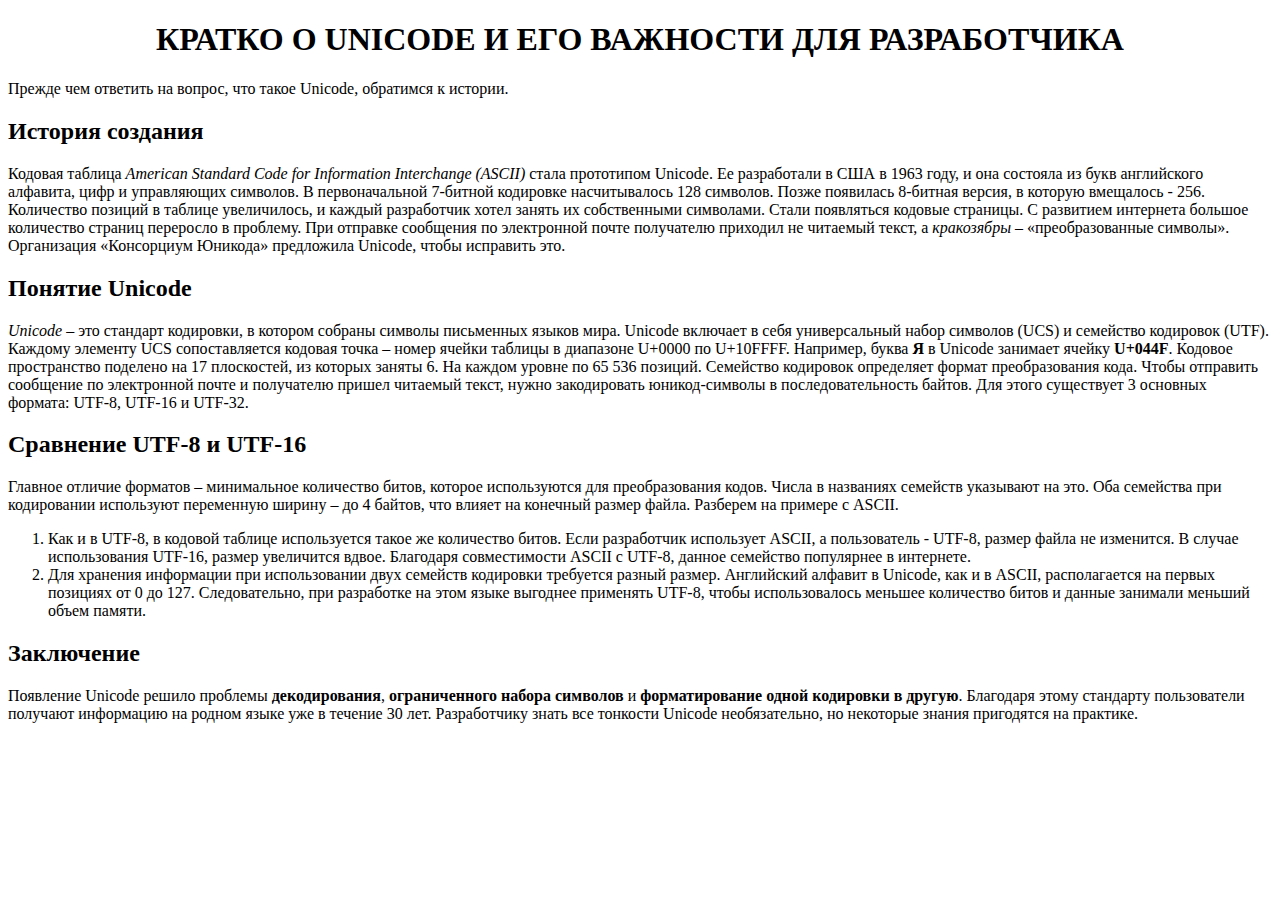
<file: homework_1/index.html>
<!DOCTYPE html>
<html>
  <head>
    <meta charset="UTF-8" />
    <title>КРАТКО О UNICODE И ЕГО ВАЖНОСТИ ДЛЯ РАЗРАБОТЧИКА</title>
  </head>
  <body>
    <h1><center>КРАТКО О UNICODE И ЕГО ВАЖНОСТИ ДЛЯ РАЗРАБОТЧИКА</center></h1>

    <p>Прежде чем ответить на вопрос, что такое Unicode, обратимся к истории.
    </p>

    <h2>История создания</h2>

    <p>Кодовая таблица <em>American Standard Code for Information Interchange (ASCII)</em> стала
      прототипом Unicode. Ее разработали в США в 1963 году, и она состояла из
      букв английского алфавита, цифр и управляющих символов. В первоначальной
      7-битной кодировке насчитывалось 128 символов. Позже появилась 8-битная
      версия, в которую вмещалось - 256. Количество позиций в таблице
      увеличилось, и каждый разработчик хотел занять их собственными символами.
      Стали появляться кодовые страницы. С развитием интернета большое
      количество страниц переросло в проблему. При отправке сообщения по
      электронной почте получателю приходил не читаемый текст, а
      <em>кракозябры</em> – «преобразованные символы». Организация «Консорциум
      Юникода» предложила Unicode, чтобы исправить это.</p>

    <h2>Понятие Unicode</h2>

    <p><em>Unicode</em> – это стандарт кодировки, в котором собраны символы
      письменных языков мира. Unicode включает в себя универсальный набор
      символов (UCS) и семейство кодировок (UTF). Каждому элементу UCS
      сопоставляется кодовая точка – номер ячейки таблицы в диапазоне U+0000 по
      U+10FFFF. Например, буква <strong>Я</strong> в Unicode занимает ячейку
      <strong>U+044F</strong>. Кодовое пространство поделено на 17 плоскостей,
      из которых заняты 6. На каждом уровне по 65 536 позиций. Семейство
      кодировок определяет формат преобразования кода. Чтобы отправить сообщение
      по электронной почте и получателю пришел читаемый текст, нужно
      закодировать юникод-символы в последовательность байтов. Для этого
      существует 3 основных формата: UTF-8, UTF-16 и UTF-32.</p>

    <h2>Сравнение UTF-8 и UTF-16</h2>

    <p>Главное отличие форматов – минимальное количество битов, которое
      используются для преобразования кодов. Числа в названиях семейств
      указывают на это. Оба семейства при кодировании используют переменную
      ширину – до 4 байтов, что влияет на конечный размер файла. Разберем на
      примере с ASCII.
    </p>
    <ol>
      <li>Как и в UTF-8, в кодовой таблице используется такое же количество битов.
        Если разработчик использует ASCII, а пользователь - UTF-8, размер файла
        не изменится. В случае использования UTF-16, размер увеличится вдвое.
        Благодаря совместимости ASCII с UTF-8, данное семейство популярнее в
        интернете.
      </li>
      <li>
        Для хранения информации при использовании двух семейств кодировки
        требуется разный размер. Английский алфавит в Unicode, как и в ASCII,
        располагается на первых позициях от 0 до 127. Следовательно, при
        разработке на этом языке выгоднее применять UTF-8, чтобы использовалось
        меньшее количество битов и данные занимали меньший объем памяти.
      </li>
    </ol>

    <h2>Заключение</h2>

    <p>
      Появление Unicode решило проблемы <strong>декодирования</strong>,
      <strong>ограниченного набора символов</strong> и
      <strong>форматирование одной кодировки в другую</strong>. Благодаря этому
      стандарту пользователи получают информацию на родном языке уже в течение
      30 лет. Разработчику знать все тонкости Unicode необязательно, но
      некоторые знания пригодятся на практике.
    </p>
  </body>
</html>
</file>
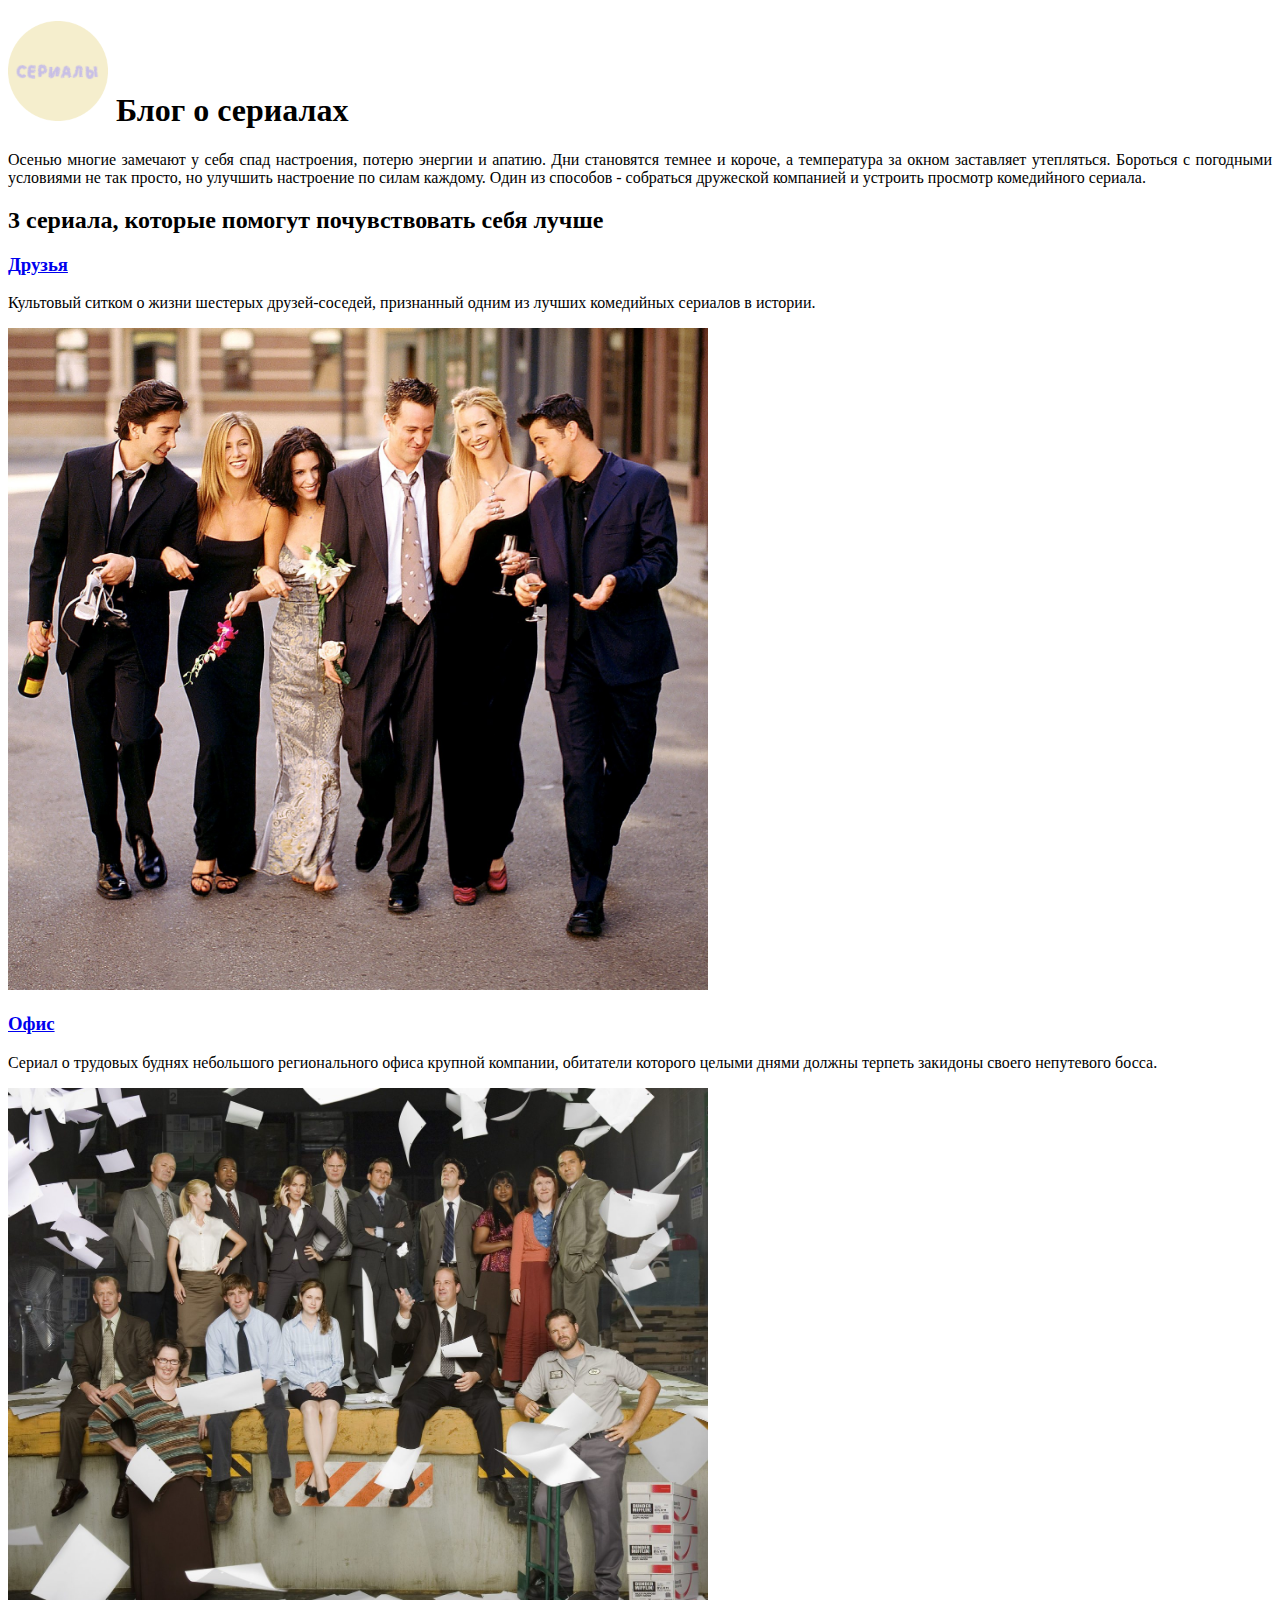
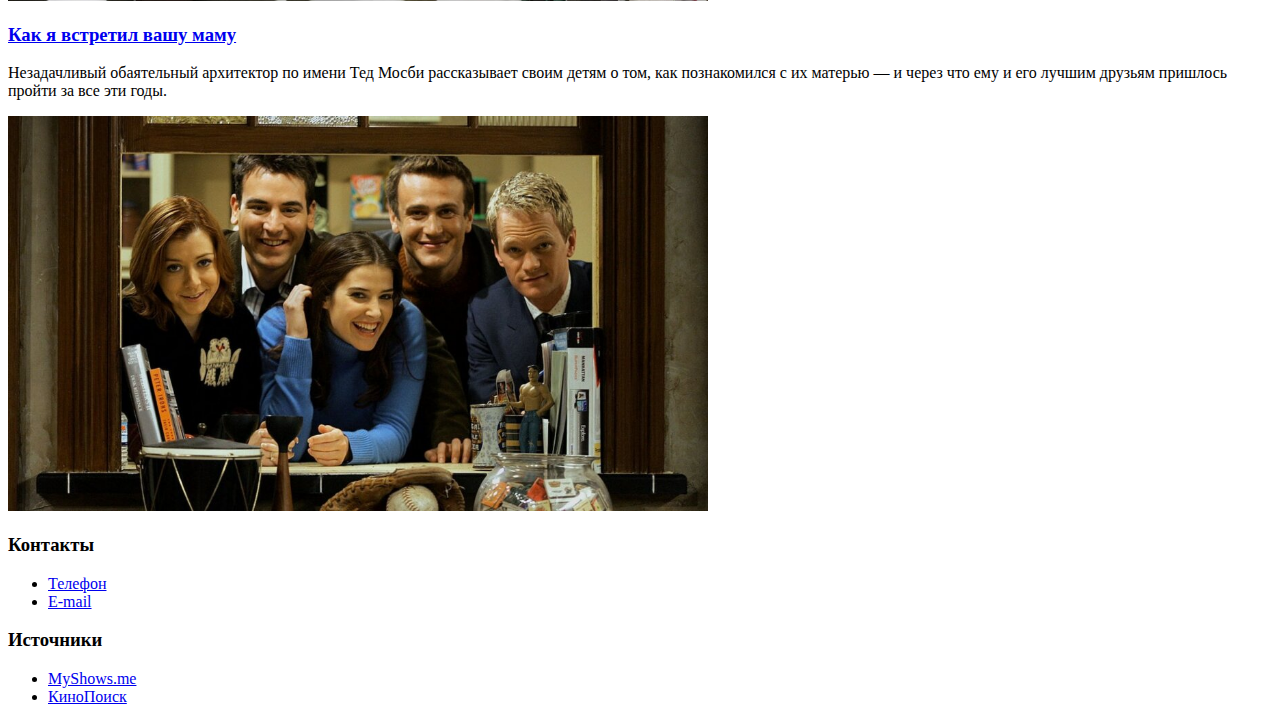
<file: homework_2/index.html>
<!DOCTYPE html>
<html lang="en">
  <head>
    <meta charset="UTF-8" />
    <meta name="viewport" content="width=device-width, initial-scale=1.0" />
    <title>7 сериалов, которые поднимут настроение</title>
  </head>
  <body>
  <header>
    <h1>
      <img src="logo.png" width="100" height="100" alt="Логотип">
      Блог о сериалах
    </h1>
    <div align="justify">
      Осенью многие замечают у себя спад настроения, потерю энергии и апатию. Дни становятся темнее и короче, а температура за окном заставляет утепляться. Бороться с погодными условиями не так просто, но улучшить настроение по силам каждому. Один из способов - собраться дружеской компанией и устроить просмотр комедийного сериала.
    </div> 
  </header>
  <main>
    <h2>3 сериала, которые помогут почувствовать себя лучше</h2>
    <article>
    <h3>
     <a href="article_1.html">
      Друзья
      </a> 
    </h3>
    <p>
      Культовый ситком о жизни шестерых друзей-соседей, признанный одним из лучших комедийных сериалов в истории.
    </p>
    <img src="Friends.jpg" width="700" height="662" alt="Друзья" >
  </article>
  <article>
    <h3>
      <a href="article_2.html">
      Офис
      </a> 
    </h3>
    <p>
     Сериал о трудовых буднях небольшого регионального офиса крупной компании, обитатели которого целыми днями должны терпеть закидоны своего непутевого босса. 
    </p>
    <img src="Office.jpg" width="700" height="513" alt="Офис">
  </article>
    <article>
    <h3>
      <a href="article_3.html">
      Как я встретил вашу маму
      </a>
    </h3>
    <p>
      Незадачливый обаятельный архитектор по имени Тед Мосби рассказывает своим детям о том, как познакомился с их матерью — и через что ему и его лучшим друзьям пришлось пройти за все эти годы.
    </p>
    <img src="how_i_met_your_mother.jpg" width="700" height="395" alt="Как я встретил вашу маму">
  </article>
  </main>
  <footer>
    <section>
      <h3>
        Контакты
      </h3>
      <ul>
        <li>
          <a href="tel:+79648438408">
            Телефон
          </a>
        </li>
        <li>
          <a href="mailto:ekaterina09040@yandex.ru">
            E-mail
          </a>
        </li>
      </ul>
    </section>
        <h3>
          Источники
        </h3> 
          <ul>
            <li>
              <a href="https://myshows.me/" target="_blank" rel="nofollow noopener noreferrer">
                MyShows.me
              </a>
            </li>
            <li>
              <a href="https://www.kinopoisk.ru/" target="_blank" rel="nofollow noopener noreferrer">
                КиноПоиск
              </a>
            </li>
          </ul>
    </section>
  </footer>  
  </body>
</html>
</file>
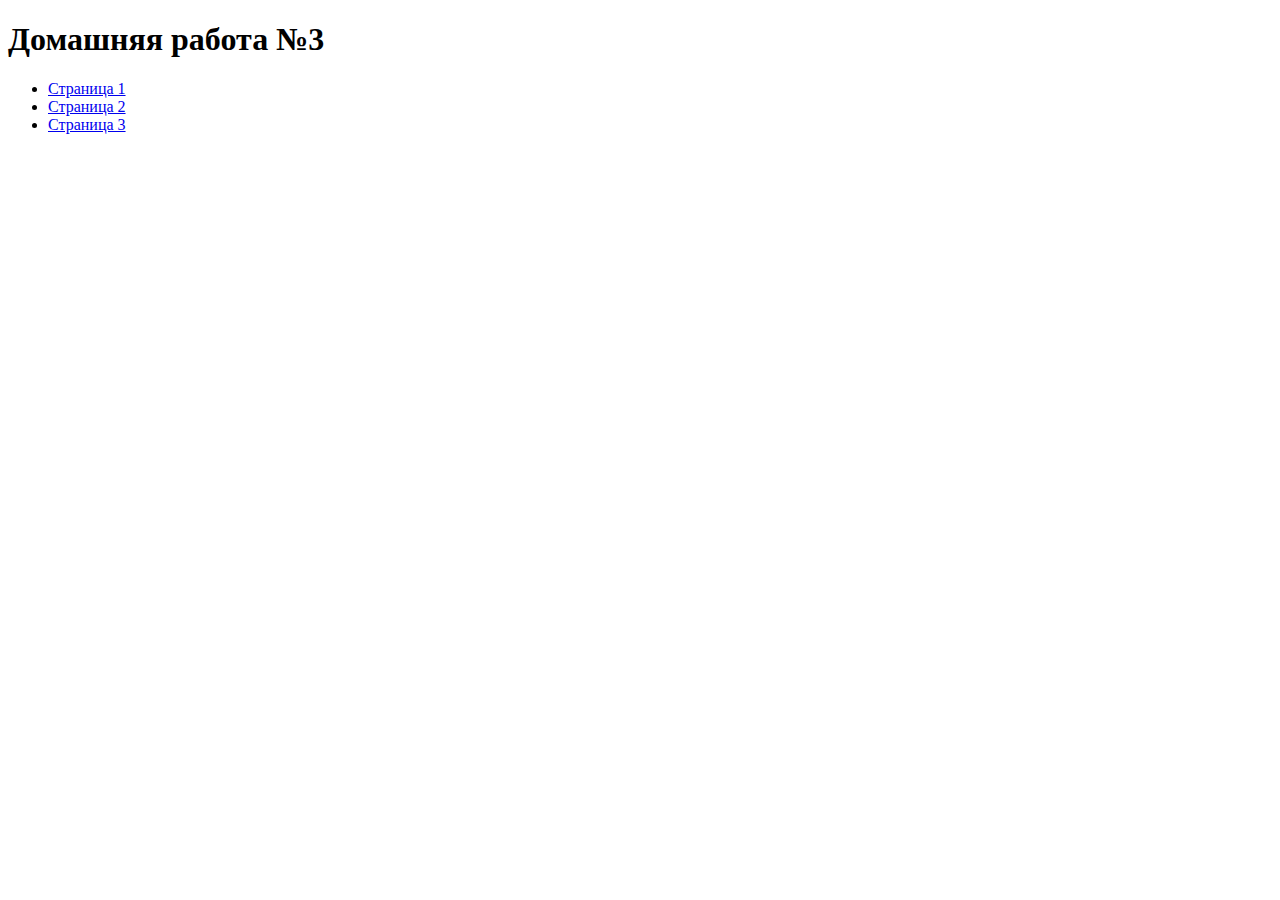
<file: homework_3/index.html>
<!DOCTYPE html>
<html>
    <head>
        <meta charset="UTF-8">
        <meta name="viewport" content="width=device-width, initial-scale=1.0"> 
        <title>Домашняя работа №3</title>
    </head>
    <body>
        <header>
           <h1>
                Домашняя работа №3
            </h1> 
        </header>
        <main>
            <ul>
                <li>
                    <a href="article_1.html">
                        Страница 1
                    </a>
                </li>
                <li>    
                    <a href="article_2.html">
                        Страница 2
                    </a>
                </li>
                <li>
                    <a href="article_3.html">
                        Страница 3
                    </a>
                </li>
            </ul>
        </main>
    </body>
</html>
</file>
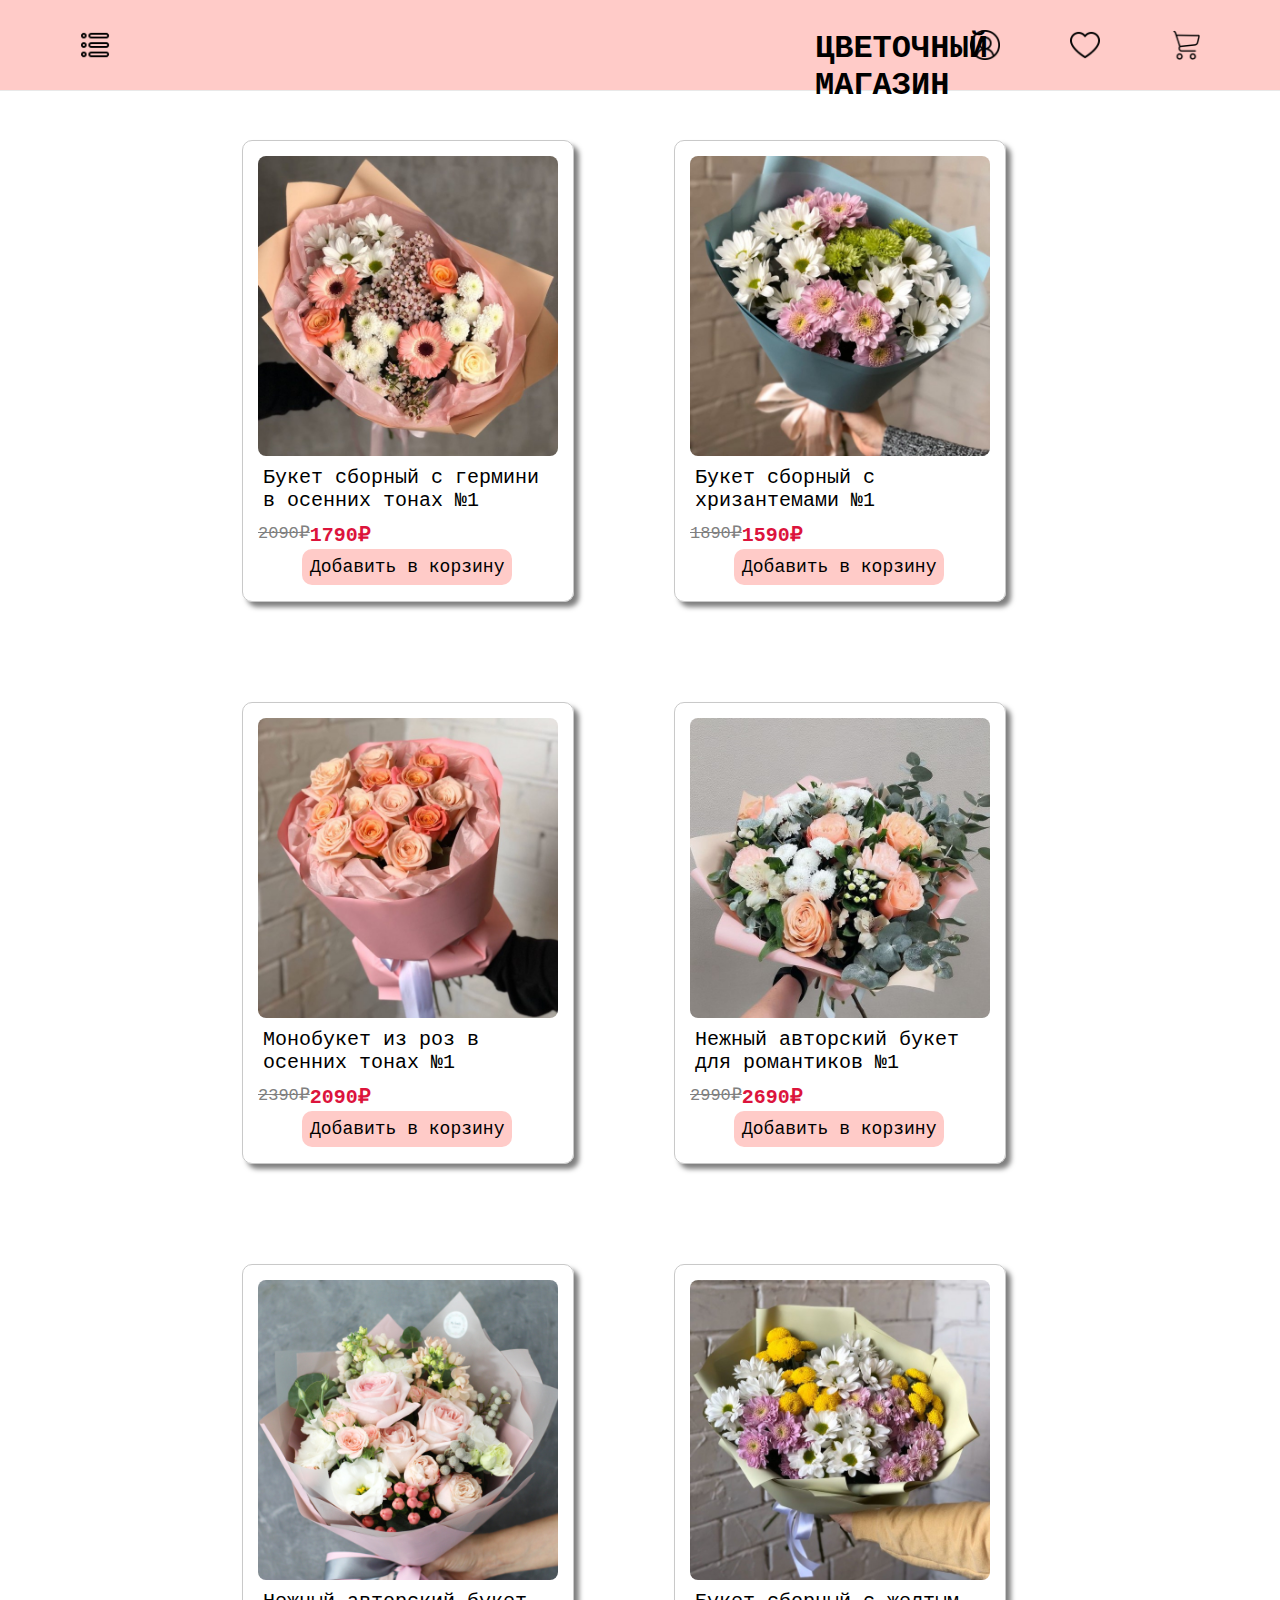
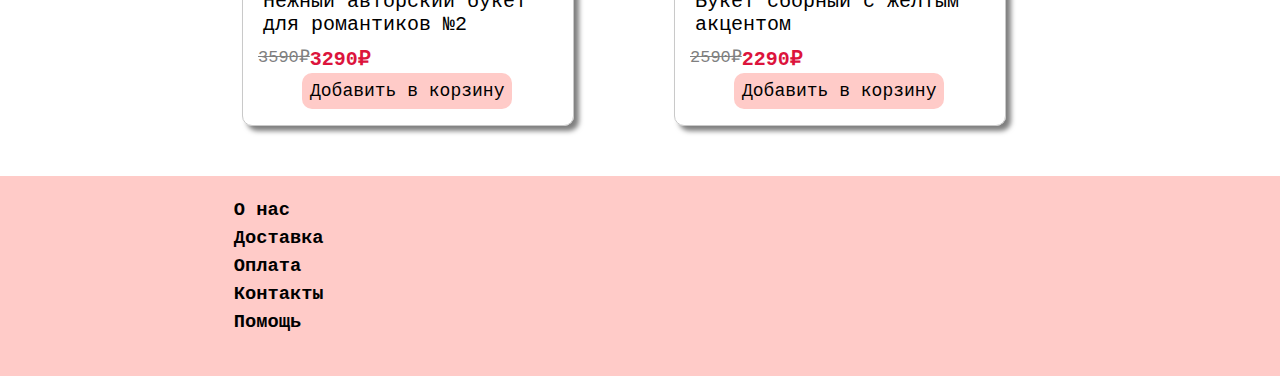
<file: homework_4/index.html>
<!DOCTYPE html>
<html>
    <head>
        <meta charset="utf-8">
        <meta name="viewport" content="width=device-width, initial-scale=1.0">
        <link rel="stylesheet" href="style.css" type="text/css">
        <title>ЦВЕТОЧНЫЙ МАГАЗИН</title>
    </head>
    <body>
        <header>
            <nav>
                <ul class="upper-menu-1">
                    <li><a href="#"><img src=icon/menu.png alt="Меню" class="images"></a></li>
                </ul> 
                <ul class="logo">
                    <li>
                        <a href="#"><h1>ЦВЕТОЧНЫЙ МАГАЗИН</h1></a>
                    </li>
                </ul>
                <ul class="upper-menu-2">
                    <li><a href="#"><img src="icon/user.png" alt="Личный кабинет" class="images"></a></li>
                    <li><a href="#"><img src="icon/love.png" alt="Избранное" class="images"></a></li>
                    <li><a href="#"><img src="icon/shopping-cart.png" alt="Корзина" class="images"></a></li>
                </ul>    
            </nav>
        </header>
        <main>
            <div class="container">
                <div class="card">
                    <img src="img/1.jpg" alt="Букет">
                    <h2>Букет сборный с гермини в осенних тонах №1</h2>
                    <div class="price">
                        <p class="old-price">2090₽</p>
                        <p class="new-price">1790₽</p>
                    </div>
                    <a href="#" class="add-to-cart">Добавить в корзину</a>
                </div>
                <div class="card">
                    <img src="img/2.jpg" alt="Букет">
                    <h2>Букет сборный с хризантемами №1</h2>
                    <div class="price">
                        <p class="old-price">1890₽</p>
                        <p class="new-price">1590₽</p>
                    </div>
                    <a href="#" class="add-to-cart">Добавить в корзину</a>
                </div>
                <div class="card">
                    <img src="img/3.jpg" alt="Букет">
                    <h2>Монобукет из роз в осенних тонах №1</h2>
                    <div class="price">
                        <p class="old-price">2390₽</p>
                        <p class="new-price">2090₽</p>
                    </div>
                    <a href="#" class="add-to-cart">Добавить в корзину</a>   
                </div>
                <div class="card">
                    <img src="img/4.jpg" alt="Букет">
                    <h2>Нежный авторский букет для романтиков №1</h2>
                    <div class="price">
                        <p class="old-price">2990₽</p>
                        <p class="new-price">2690₽</p>
                    </div>
                    <a href="#" class="add-to-cart">Добавить в корзину</a>   
                </div>
                <div class="card">
                    <img src="img/5.jpg" alt="Букет">
                    <h2>Нежный авторский букет для романтиков №2</h2>
                    <div class="price">
                        <p class="old-price">3590₽</p>
                        <p class="new-price">3290₽</p>
                    </div>
                    <a href="#" class="add-to-cart">Добавить в корзину</a>  
                </div>
                <div class="card">
                     <img src="img/6.jpg" alt="Букет">
                    <h2>Букет сборный с желтым акцентом</h2>
                    <div class="price">
                        <p class="old-price">2590₽</p>
                        <p class="new-price">2290₽</p> 
                    </div>
                        <a href="#" class="add-to-cart">Добавить в корзину</a>
                </div>
            </div> 
        </main>
        <footer>
                <h3><a href="#">О нас</a></h3>
                <h3><a href="#">Доставка</a></h3>
                <h3><a href="#">Оплата</a></h3>
                <h3><a href="#">Контакты</a></h3>
                <h3><a href="#">Помощь</a></h3>  
        </footer>
    </body>
</html>
</file>
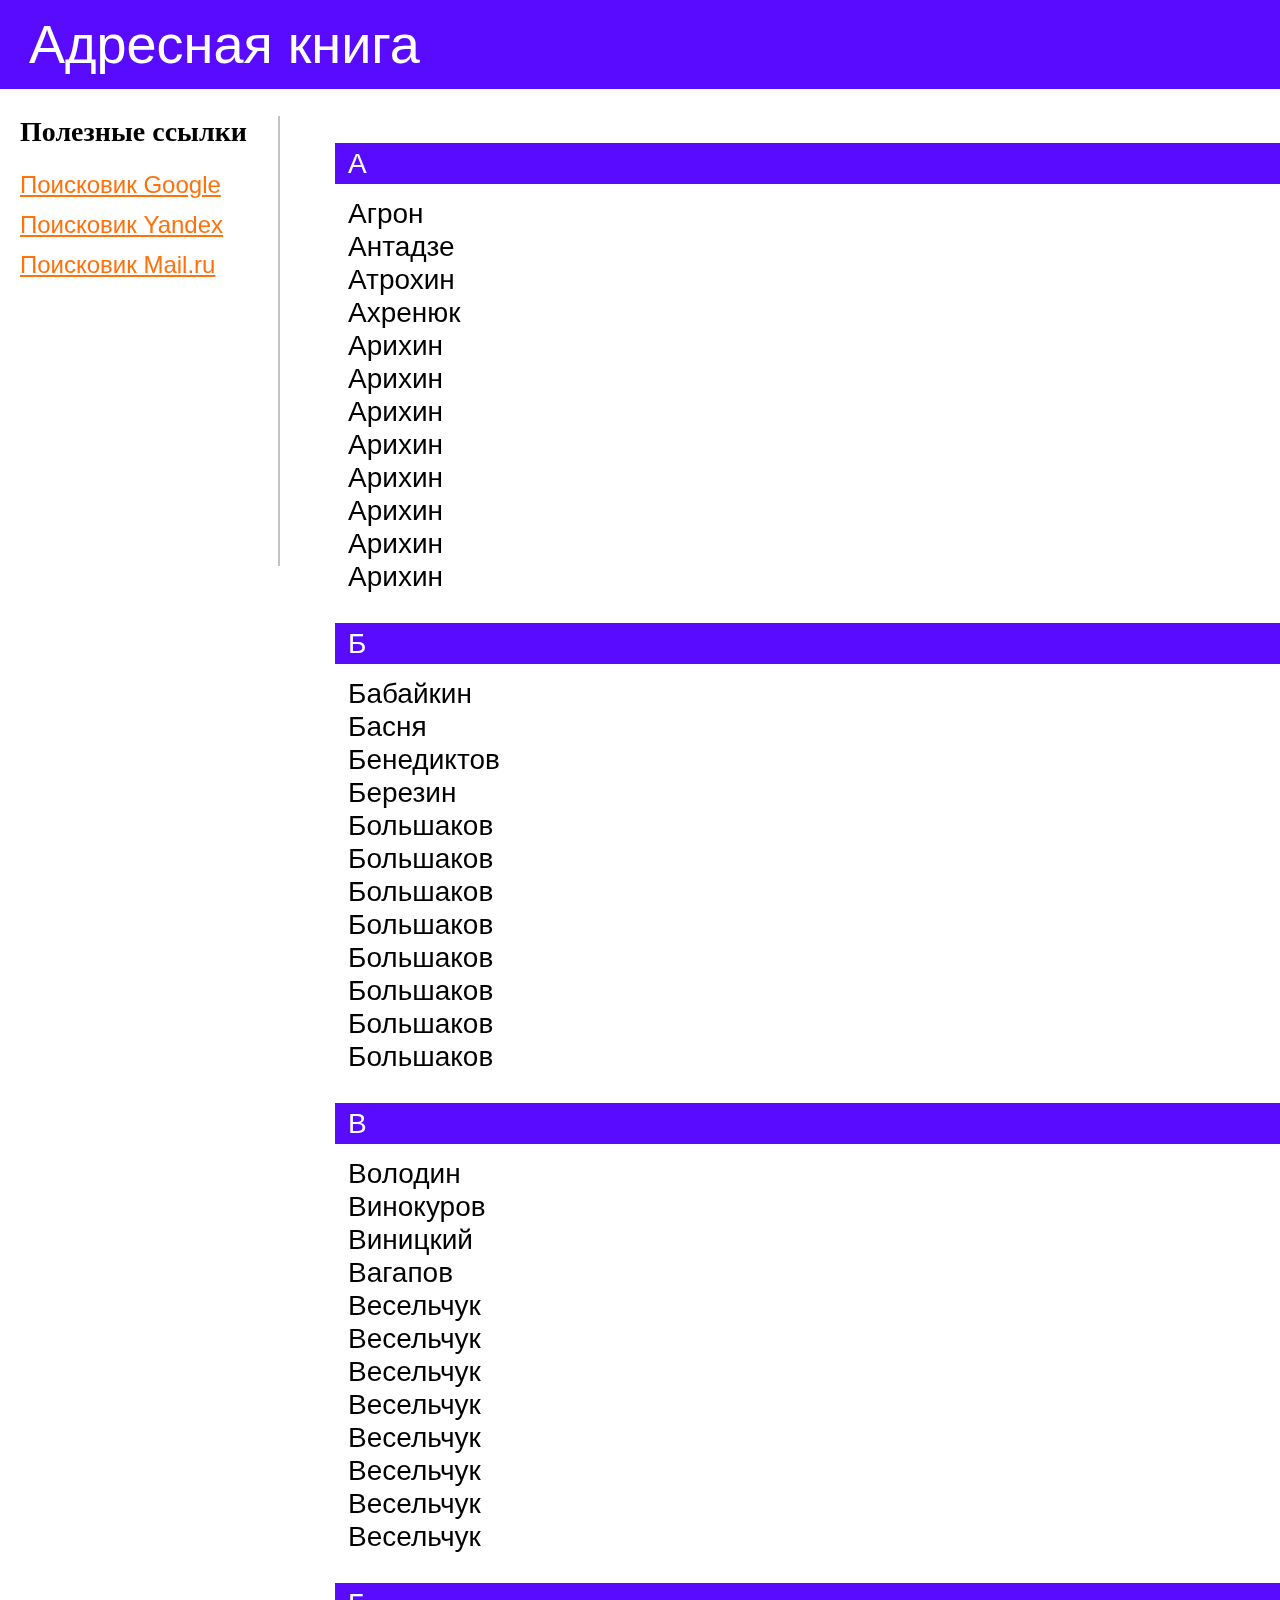
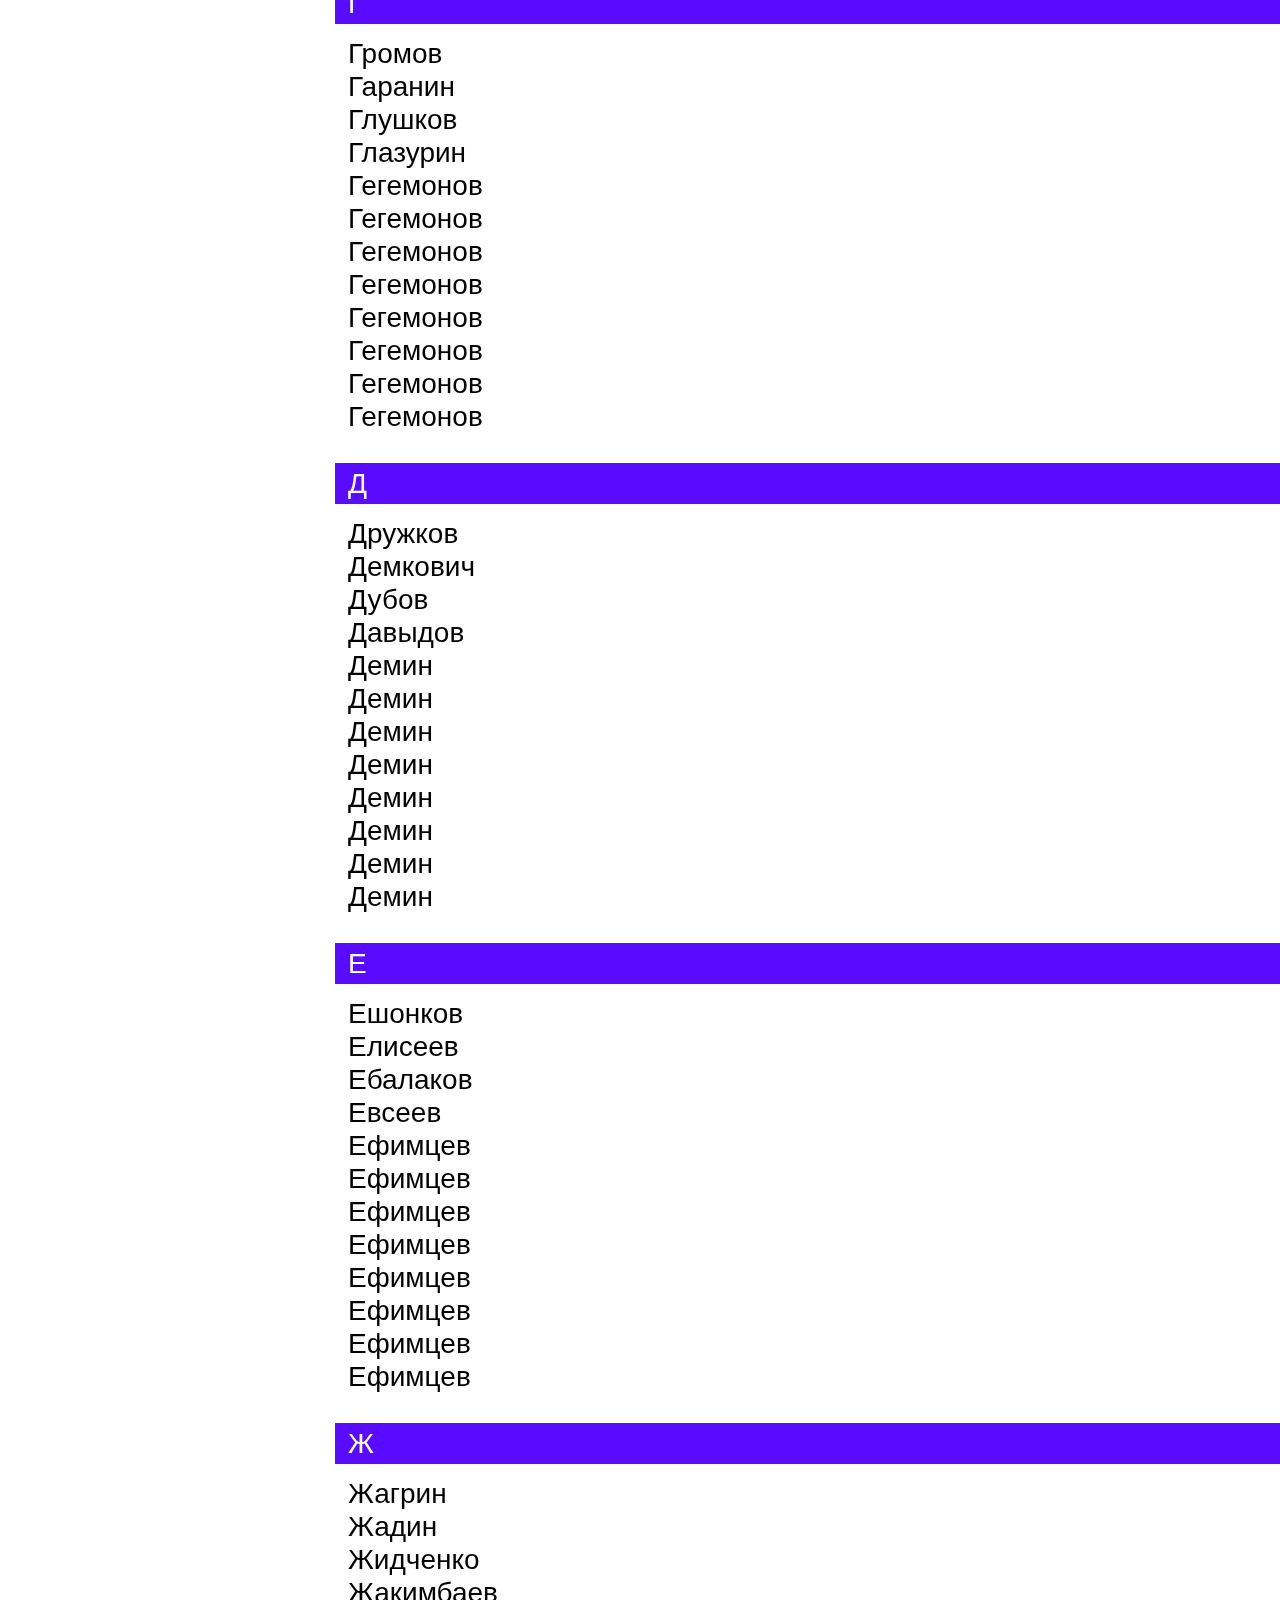
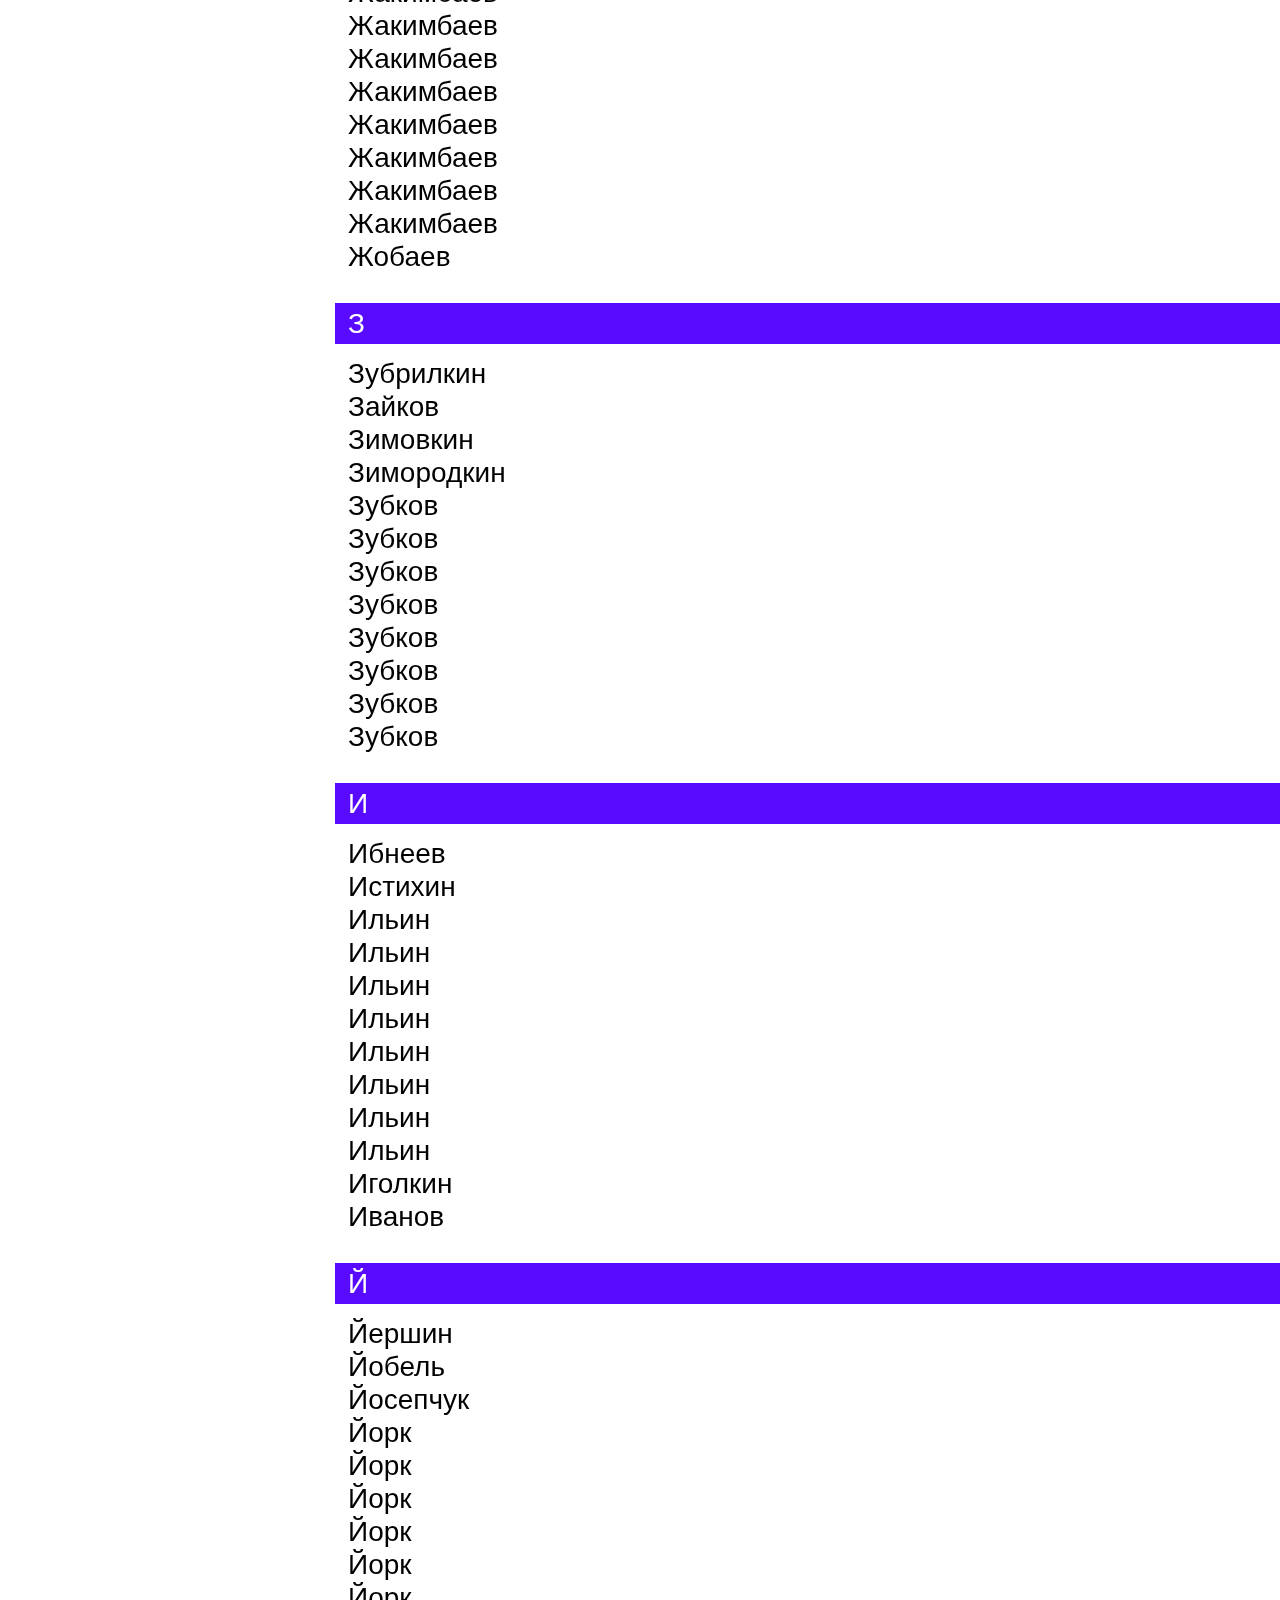
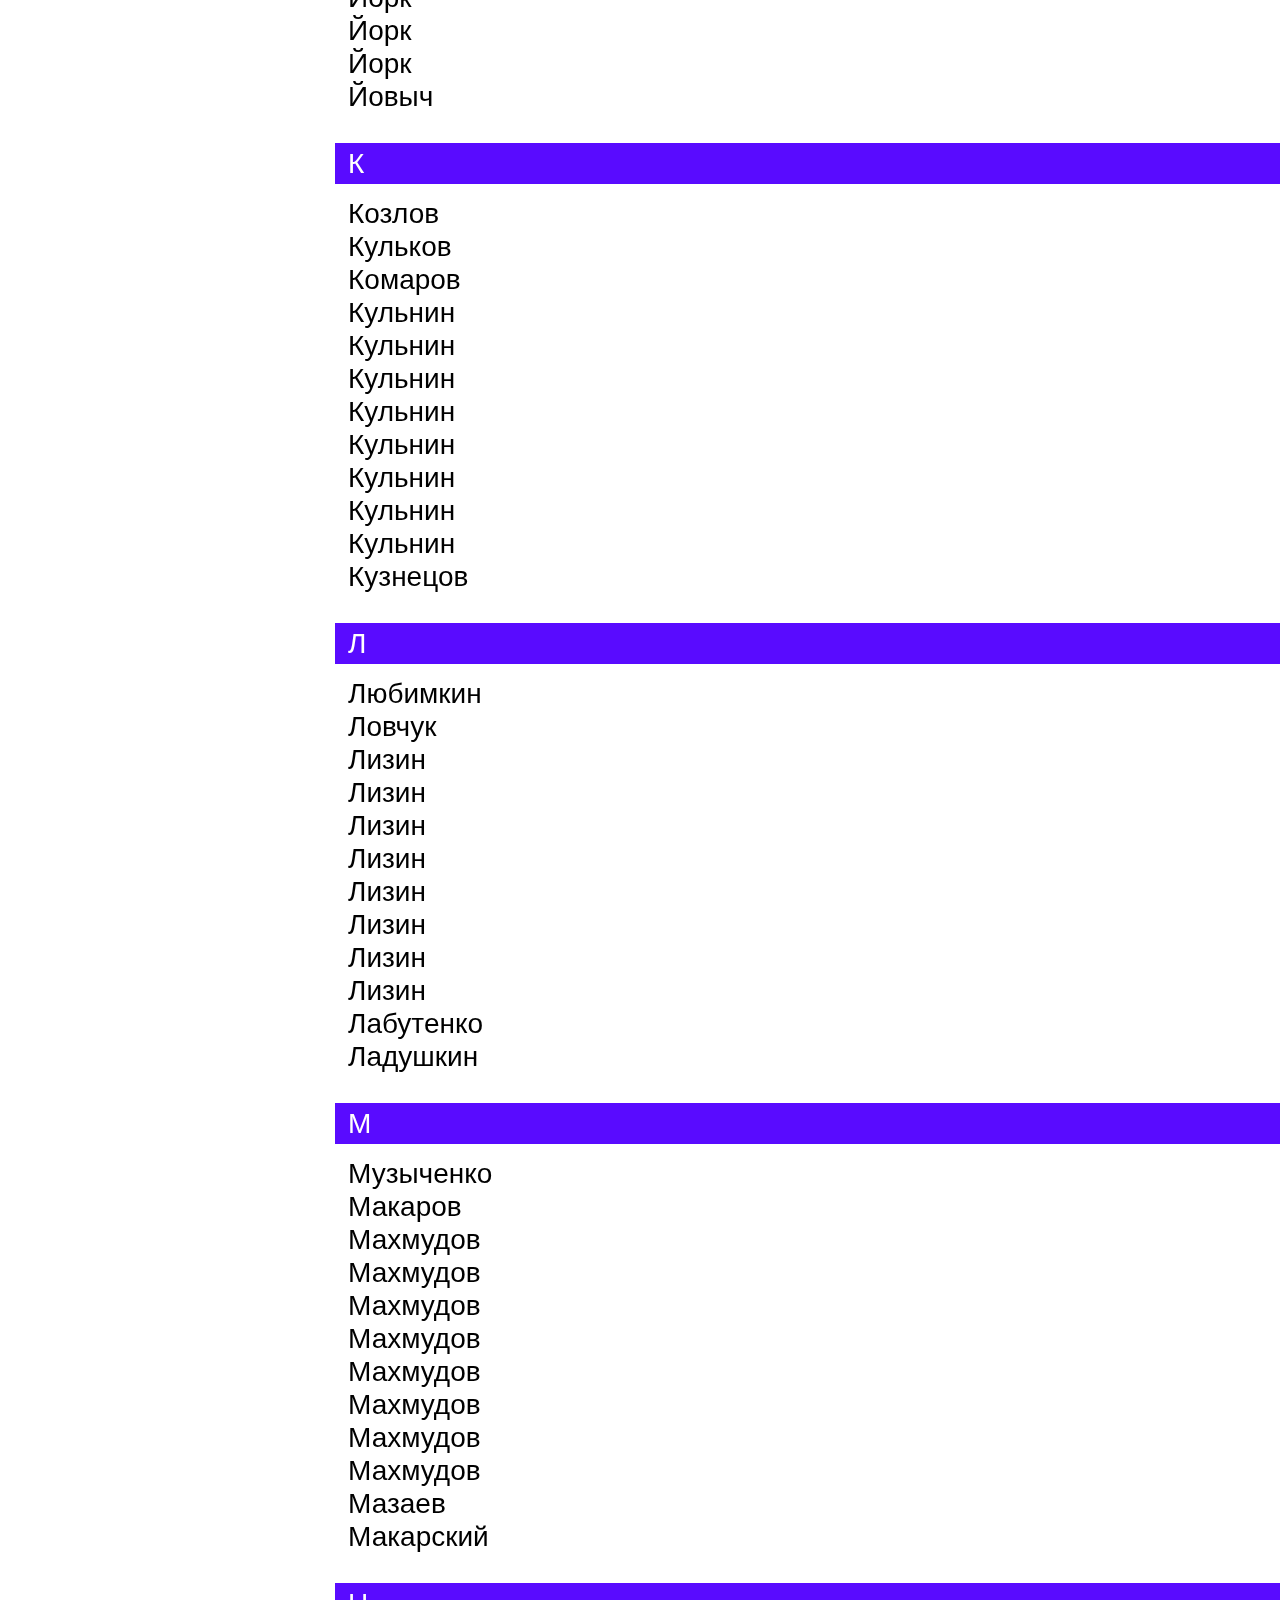
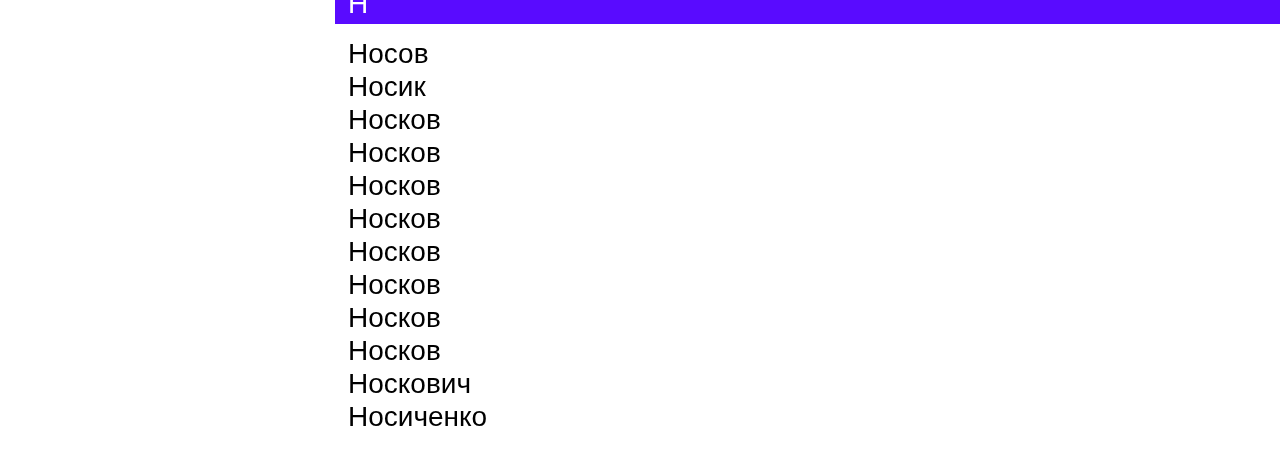
<file: homework_5/index.html>
<!DOCTYPE html>
<html lang="ru">
<head>
    <meta charset="UTF-8">
    <meta http-equiv="X-UA-Compatible" content="IE=edge">
    <meta name="viewport" content="width=device-width, initial-scale=1.0">
    <link rel="stylesheet" href="style.css" type="text/css">
    <title>Document</title>
</head>
<body>
    <header class="header">
        <div class="header-row">
            <h1 class="header-row__heading">
                Адресная книга
            </h1>  
        </div> 
    </header>
    <main>
        <aside class="sidebar">
            <h2 class="sidebar__heading">
                Полезные ссылки
            </h2>
            <ul class="sidebar__info">
                <li class="sidebar__info-search">
                    <a href="https://google.ru" target="_blank" class="sidebar__info-link" rel="nofollow noopener noreferrer">
                        Поисковик Google
                    </a>
                </li>
                <li class="sidebar__info-search">
                    <a href="https://yandex.ru" target="_blank" class="sidebar__info-link" rel="nofollow noopener noreferrer">
                        Поисковик Yandex
                    </a>
                </li>
                <li class="sidebar__info-search">
                    <a href="https://mail.ru" target="_blank" class="sidebar__info-link" rel="nofollow noopener noreferrer">
                        Поисковик Mail.ru
                    </a>
                </li>
            </ul>
        </aside>
    <section class="section-content">
        <div class="section-content__row-letter-a">
            <div class="section-content__block">
                <h2 class="section-content__letter-a">
                    А
                </h2> 
            </div>
        </div> 
        <ul class="section-content__second-name-a">
            <li>Агрон</li>
            <li>Антадзе</li>
            <li>Атрохин</li>
            <li>Ахренюк</li>
            <li>Арихин</li>
            <li>Арихин</li>
            <li>Арихин</li>
            <li>Арихин</li>
            <li>Арихин</li>
            <li>Арихин</li>
            <li>Арихин</li>
            <li>Арихин</li>
        </ul> 
        <div class="section-content__row-letter-b">
            <div class="section-content__block">
                <h2 class="section-content__letter-b">
                    Б
                </h2> 
            </div> 
        </div> 
        <ul class="section-content__second-name-b">
            <li>Бабайкин</li>
            <li>Басня</li>
            <li>Бенедиктов</li>
            <li>Березин</li>
            <li>Большаков</li>
            <li>Большаков</li>
            <li>Большаков</li>
            <li>Большаков</li>
            <li>Большаков</li>
            <li>Большаков</li>
            <li>Большаков</li>
            <li>Большаков</li>
        </ul>
        <div class="section-content__row-letter-v">
            <div class="section-content__block">
                <h2 class="section-content__letter-v">
                    В
                </h2>   
            </div>
        </div> 
        <ul class="section-content__second-name-v">
            <li>Володин</li>
            <li>Винокуров</li>
            <li>Виницкий</li>
            <li>Вагапов</li>
            <li>Весельчук</li>
            <li>Весельчук</li>
            <li>Весельчук</li>
            <li>Весельчук</li>
            <li>Весельчук</li>
            <li>Весельчук</li>
            <li>Весельчук</li>
            <li>Весельчук</li>
        </ul>
        <div class="section-content__row-letter-g">
            <div class="section-content__block">
               <h2 class="section-content__letter-g">
                    Г
                </h2>  
            </div>
        </div> 
        <ul class="section-content__second-name-g">
            <li>Громов</li>
            <li>Гаранин</li>
            <li>Глушков</li>
            <li>Глазурин</li>
            <li>Гегемонов</li>
            <li>Гегемонов</li>
            <li>Гегемонов</li>
            <li>Гегемонов</li>
            <li>Гегемонов</li>
            <li>Гегемонов</li>
            <li>Гегемонов</li>
            <li>Гегемонов</li>
        </ul>
        <div class="section-content__row-letter-d">
            <div class="section-content__block">
                <h2 class="section-content__letter-d">
                    Д
                </h2>  
            </div>
        </div> 
        <ul class="section-content__second-name-d">
            <li>Дружков</li>
            <li>Демкович</li>
            <li>Дубов</li>
            <li>Давыдов</li>
            <li>Демин</li>
            <li>Демин</li>
            <li>Демин</li>
            <li>Демин</li>
            <li>Демин</li>
            <li>Демин</li>
            <li>Демин</li>
            <li>Демин</li>
        </ul>
        <div class="section-content__row-letter-e">
            <div class="section-content__block">
               <h2 class="section-content__letter-e">
                    Е
                </h2>  
            </div>
        </div>  
        <ul class="section-content__second-name-e">
            <li>Ешонков</li>
            <li>Елисеев</li>
            <li>Ебалаков</li>
            <li>Евсеев</li>
            <li>Ефимцев</li>
            <li>Ефимцев</li>
            <li>Ефимцев</li>
            <li>Ефимцев</li>
            <li>Ефимцев</li>
            <li>Ефимцев</li>
            <li>Ефимцев</li>
            <li>Ефимцев</li>
        </ul>
        <div class="section-content__row-letter-zh">
            <div class="section-content__block">
                <h2 class="section-content__letter-zh">
                    Ж
                </h2>  
            </div>
        </div>  
        <ul class="section-content__second-name-zh">
            <li>Жагрин</li>
            <li>Жадин</li>
            <li>Жидченко</li>
            <li>Жакимбаев</li>
            <li>Жакимбаев</li>
            <li>Жакимбаев</li>
            <li>Жакимбаев</li>
            <li>Жакимбаев</li>
            <li>Жакимбаев</li>
            <li>Жакимбаев</li>
            <li>Жакимбаев</li>
            <li>Жобаев</li>
        </ul>
        <div class="section-content__row-letter-z">
            <div class="section-content__block">
                <h2 class="section-content__letter-z">
                    З
                </h2> 
            </div>
        </div>  
        <ul class="section-content__second-name-z">
            <li>Зубрилкин</li>
            <li>Зайков</li>
            <li>Зимовкин</li>
            <li>Зимородкин</li>
            <li>Зубков</li>
            <li>Зубков</li>
            <li>Зубков</li>
            <li>Зубков</li>
            <li>Зубков</li>
            <li>Зубков</li>
            <li>Зубков</li>
            <li>Зубков</li>
        </ul>
        <div class="section-content__row-letter-i">
            <div class="section-content__block">
                <h2 class="section-content__letter-i">
                    И
                </h2>   
            </div>
        </div> 
        <ul class="section-content__second-name-i">
            <li>Ибнеев</li>
            <li>Истихин</li>
            <li>Ильин</li>
            <li>Ильин</li>
            <li>Ильин</li>
            <li>Ильин</li>
            <li>Ильин</li>
            <li>Ильин</li>
            <li>Ильин</li>
            <li>Ильин</li>
            <li>Иголкин</li>
            <li>Иванов</li>
        </ul>
        <div class="section-content__row-letter-y">
            <div class="section-content__block">
                <h2 class="section-content__letter-y">
                    Й
                </h2>  
            </div>
        </div> 
        <ul class="section-content__second-name-y">
            <li>Йершин</li>
            <li>Йобель</li>
            <li>Йосепчук</li>
            <li>Йорк</li>
            <li>Йорк</li>
            <li>Йорк</li>
            <li>Йорк</li>
            <li>Йорк</li>
            <li>Йорк</li>
            <li>Йорк</li>
            <li>Йорк</li>
            <li>Йовыч</li>
        </ul>
        <div class="section-content__row-letter-k">
            <div class="section-content__block">
                <h2 class="section-content__letter-k">
                    К
                </h2>  
            </div>
        </div> 
        <ul class="section-content__second-name-k">
            <li>Козлов</li>
            <li>Кульков</li>
            <li>Комаров</li>
            <li>Кульнин</li>
            <li>Кульнин</li>
            <li>Кульнин</li>
            <li>Кульнин</li>
            <li>Кульнин</li>
            <li>Кульнин</li>
            <li>Кульнин</li>
            <li>Кульнин</li>
            <li>Кузнецов</li>
        </ul>
        <div class="section-content__row-letter-l">
            <div class="section-content__block">
                <h2 class="section-content__letter-l">
                    Л
                </h2>  
            </div>
        </div> 
        <ul class="section-content__second-name-l">
            <li>Любимкин</li>
            <li>Ловчук</li>
            <li>Лизин</li>
            <li>Лизин</li>
            <li>Лизин</li>
            <li>Лизин</li>
            <li>Лизин</li>
            <li>Лизин</li>
            <li>Лизин</li>
            <li>Лизин</li>
            <li>Лабутенко</li>
            <li>Ладушкин</li>
        </ul>
        <div class="section-content__row-letter-m">
            <div class="section-content__block">
                <h2 class="section-content__letter-m">
                    М
                </h2>   
            </div>
        </div>   
        <ul class="section-content__second-name-m">
            <li>Музыченко</li>
            <li>Макаров</li>
            <li>Махмудов</li>
            <li>Махмудов</li>
            <li>Махмудов</li>
            <li>Махмудов</li>
            <li>Махмудов</li>
            <li>Махмудов</li>
            <li>Махмудов</li>
            <li>Махмудов</li>
            <li>Мазаев</li>
            <li>Макарский</li>
        </ul>
        <div class="section-content__row-letter-n">
            <div class="section-content__block">
                <h2 class="section-content__letter-n">
                    Н
                </h2> 
            </div>
        </div>    
        <ul class="section-content__second-name-n">
            <li>Носов</li>
            <li>Носик</li>
            <li>Носков</li>
            <li>Носков</li>
            <li>Носков</li>
            <li>Носков</li>
            <li>Носков</li>
            <li>Носков</li>
            <li>Носков</li>
            <li>Носков</li>
            <li>Носкович</li>
            <li>Носиченко</li>
        </ul>
    </section>        
    </main>
</body>
</html>
</file>
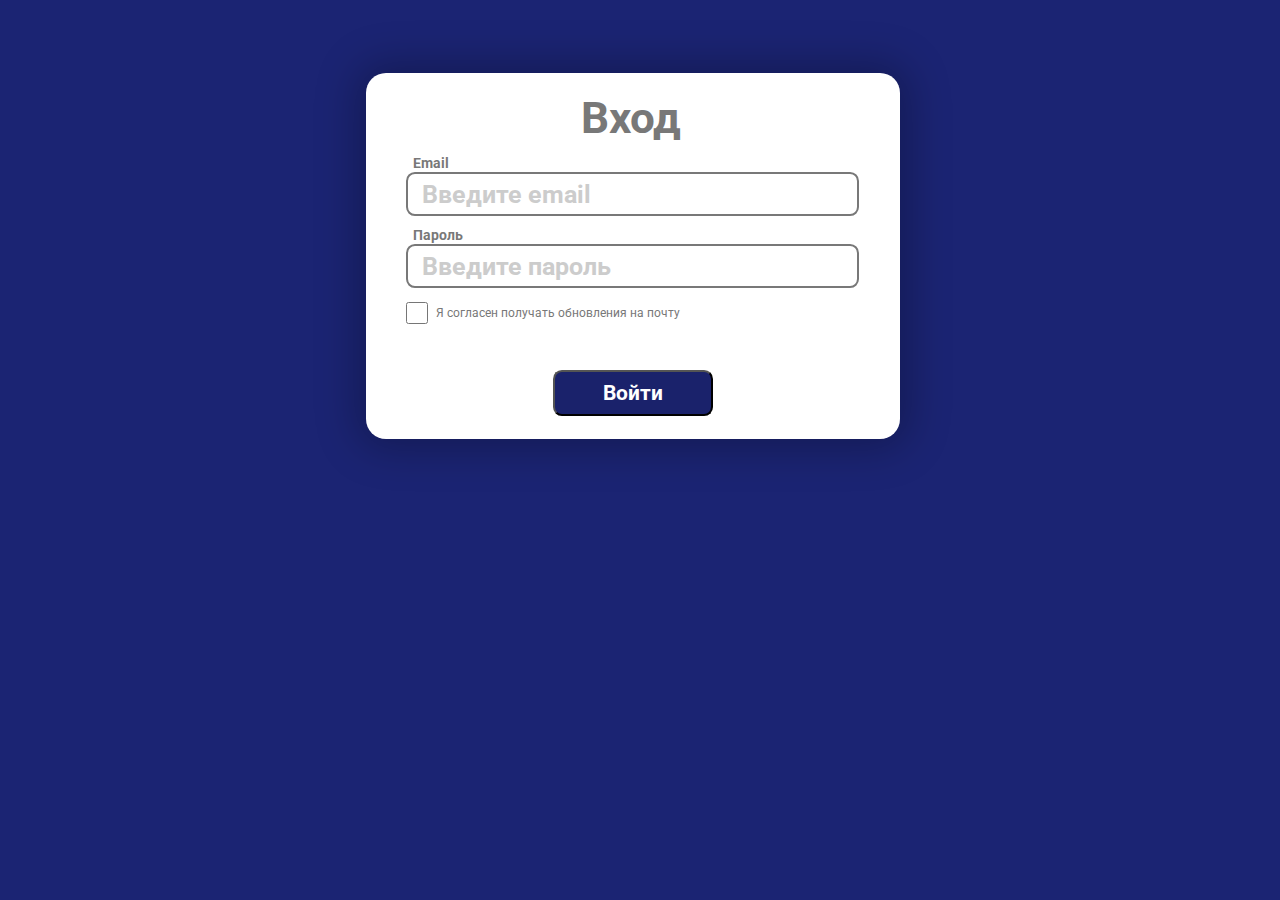
<file: homework_7/index.html>
<!DOCTYPE html>
<html lang="en">
<head>
    <meta charset="UTF-8">
    <meta name="viewport" content="width=device-width, initial-scale=1.0">
    <link rel="stylesheet" href="style.css" type="text/css">
    <link rel="preconnect" href="https://fonts.googleapis.com">
    <link rel="preconnect" href="https://fonts.gstatic.com" crossorigin>
    <link href="https://fonts.googleapis.com/css2?family=Roboto:wght@500&display=swap" rel="stylesheet">
    <title>Вход</title>
</head>
<body>
    <main>
       <form class="login-form">
            <div class="login-form__row-text-caption">
               <span class="login-form__text-caption">
                    Вход
                </span> 
            </div>
            <label class="login-form__label-email" for id="email" name="email">
                Email  
            </label>
            <input class="login-form__input-email" id="email" type="email" name="email" placeholder="Введите email">
            <label class="login-form__label-password" for id="password" name="password">
                Пароль
            </label> 
            <input class="login-form__input-password login-form__input-password-placeholder" id="password" type="password" name="password" placeholder="Введите пароль">      
            <label class="login-form__label-checkbox" for id="checkbox" name="checkbox">
                Я согласен получать обновления на почту
            </label>
            <input class="login-form__input-checkbox" id="checkbox" type="checkbox" name="checkbox">   
            <button class="login-form__login-button">Войти</button>
        </form>
    </main>
</body>  
</html>
</file>
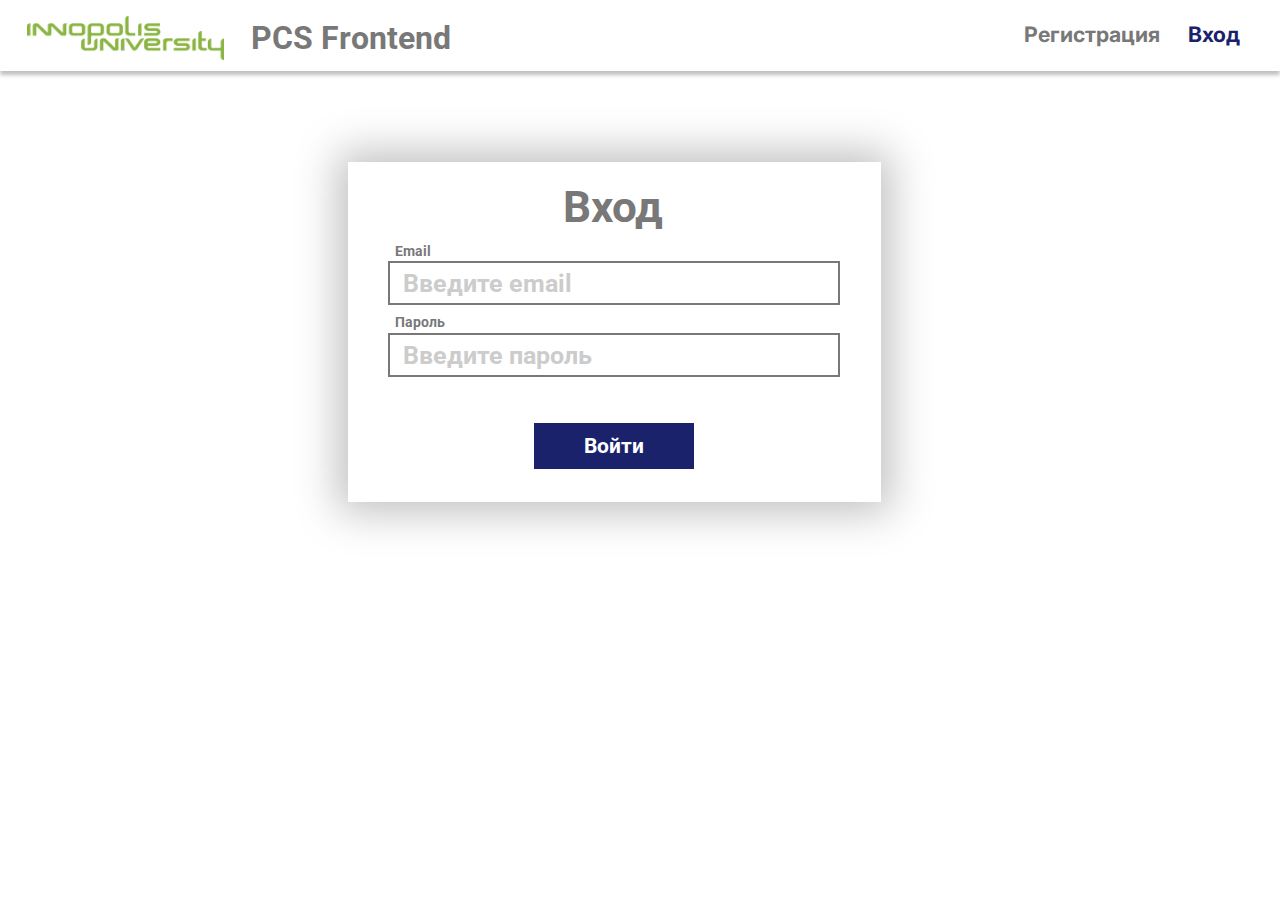
<file: Attestation_1/login.html>
<!DOCTYPE html>
<html lang="en">
<head>
    <meta charset="UTF-8">
    <meta http-equiv="X-UA-Compatible" content="IE=edge">
    <meta name="viewport" content="width=device-width, initial-scale=1.0">
    <link rel="stylesheet" href="style-login.css" type="text/css">
    <link rel="preconnect" href="https://fonts.googleapis.com">
    <link rel="preconnect" href="https://fonts.gstatic.com" crossorigin>
    <link href="https://fonts.googleapis.com/css2?family=Roboto:wght@500&display=swap" rel="stylesheet">
    <link rel="preconnect" href="https://fonts.googleapis.com">
    <link rel="preconnect" href="https://fonts.gstatic.com" crossorigin>
    <link href="https://fonts.googleapis.com/css2?family=Inter&display=swap" rel="stylesheet">
    <title>Вход</title>
</head>
<body>
    <header class="header">
        <section class="header__top-side">
            <img src="images/1280px-IU_logo 1.png" alt="Логотип" class="header__logo">
            <div class="header__heading">PCS Frontend</div>
        </section>
        <section class="header__top-side">
            <a class="header__signup-item" href="signup.html">Регистрация</a>
            <a class="header__login-item" href="login.html">Вход</a>
        </section> 
    </header>
    <main>
        <form class="login-form">
            <div class="login-form__row-text-caption">
               <span class="login-form__text-caption">
                    Вход
                </span> 
            </div>
            <label class="login-form__email-label" for id="email" name="email">
                Email  
            </label>
            <input class="login-form__email-input" id="email" type="email" name="email" placeholder="Введите email">
            <label class="login-form__password-label" for id="password" name="password">
                Пароль
            </label> 
            <input class="login-form__password-input" id="password" type="password" name="password" placeholder="Введите пароль">
            <button class="login-form__login-button">Войти</button>      
        </form>
    </main>
</body>
</html>
</file>
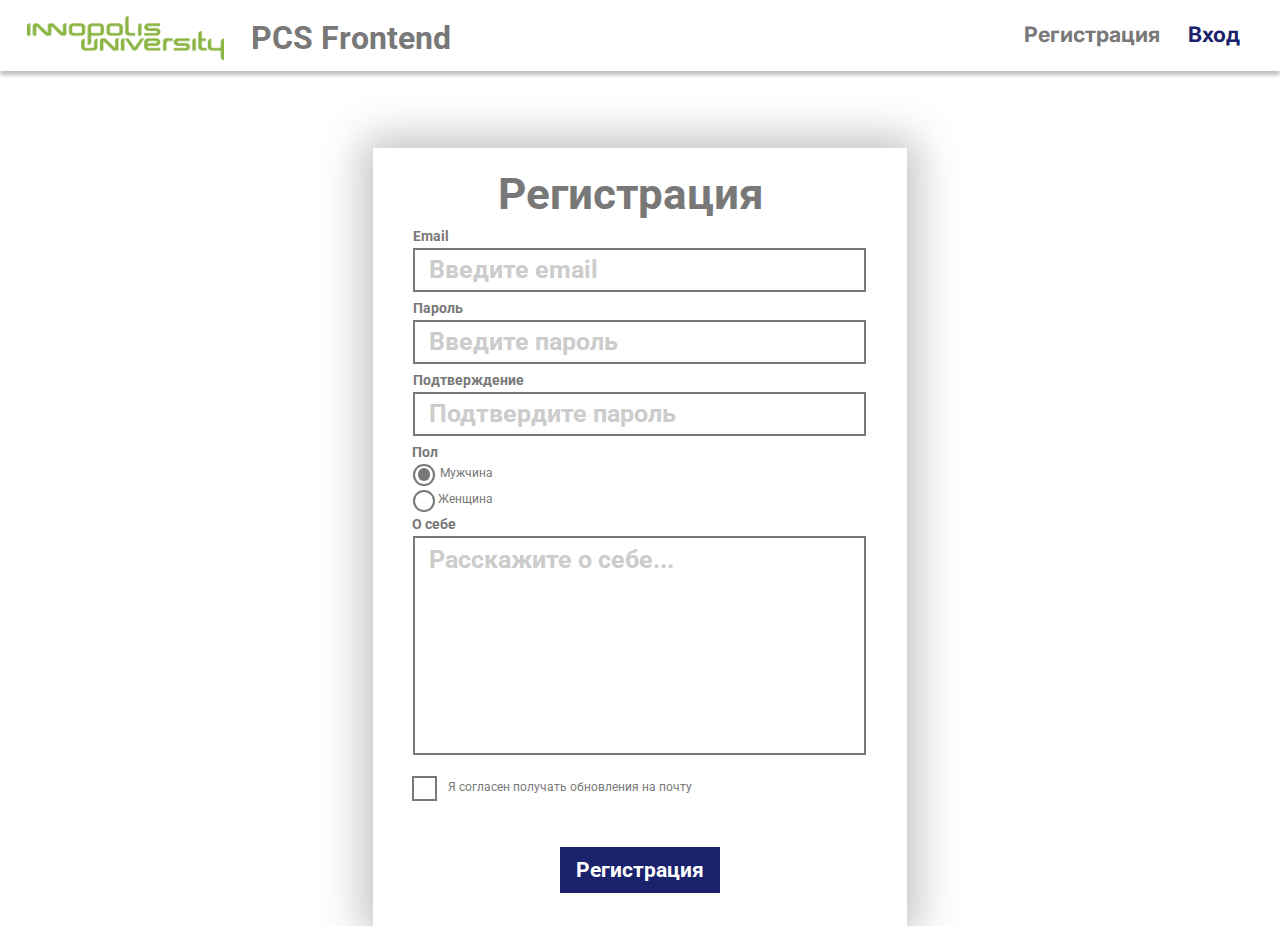
<file: Attestation_1/signup.html>
<!DOCTYPE html>
<html lang="en">
<head>
    <meta charset="UTF-8">
    <meta http-equiv="X-UA-Compatible" content="IE=edge">
    <meta name="viewport" content="width=device-width, initial-scale=1.0">
    <link rel="stylesheet" href="style-signup.css" type="text/css">
    <link rel="preconnect" href="https://fonts.googleapis.com">
    <link rel="preconnect" href="https://fonts.gstatic.com" crossorigin>
    <link href="https://fonts.googleapis.com/css2?family=Roboto:wght@500&display=swap" rel="stylesheet">
    <link rel="preconnect" href="https://fonts.googleapis.com">
    <link rel="preconnect" href="https://fonts.gstatic.com" crossorigin>
    <link href="https://fonts.googleapis.com/css2?family=Inter&display=swap" rel="stylesheet">
    <title>Вход</title>
</head>
<body>
    <header class="header">
        <section class="header__top-side">
            <img src="images/1280px-IU_logo 1.png" alt="Логотип" class="header__logo">
            <div class="header__heading">PCS Frontend</div>
        </section>
        <section class="header__top-side">
            <a class="header__signup-item" href="signup.html">Регистрация</a>
            <a class="header__login-item" href="login.html">Вход</a>
        </section> 
    </header>
    <main>
        <form class="signup-form">
            <div class="signup-form__row-text-caption">
               <span class="signup-form__text-caption">
                    Регистрация
                </span> 
            </div>
            <label class="signup-form__email-label" for id="email" name="email">
                Email  
            </label>
            <input class="signup-form__email-input" id="email" type="email" name="email" placeholder="Введите email">
            <label class="signup-form__password-label" for id="password" name="password">
                Пароль
            </label> 
            <input class="signup-form__password-input" id="password" type="password" name="password" placeholder="Введите пароль">
            <label class="signup-form__password-confirmation-label" for id="password-confirmation" name="password-confirmation">
                Подтверждение пароля
            </label> 
            <input class="signup-form__password-confirmation-input" id="password-confirmation" type="password" name="password-confirmation" placeholder="Подтвердите пароль">

            <label class="signup-form__gender-label" for id="gender" name="gender">
                Пол
            </label>

            
            <div class="signup-form__radio-male">
                <input class="signup-form__radio-item" id="male-gender" checked type="radio" name="gender" value="Мужчина">
                <label for="male-gender" name="gender">Мужчина</label>   
            </div>
            
            <div class="signup-form__radio-female">
                <input class="signup-form__female-radio-input" id="female-gender" type="radio" name="gender" value="Женщина">
                <label for="female-gender" name="gender">Женщина</label> 
            </div>    
            
           

            <label class="signup-form__about-yourself-label" for id="about" name="about">
                О себе
            </label> 
            <textarea class="signup-form__about-textarea" id="about" name="about" placeholder="Расскажите о себе..."></textarea>
            
            <div class="signup-form__checkbox">
            <input class="signup-form__checkbox-input" id="checkbox" type="checkbox" name="checkbox" value="yes"> 
            <label for="checkbox" name="checkbox">
                Я согласен получать обновления на почту
            </label>
            
            </div>
            
            

            <button class="signup-form__signup-button">Регистрация</button>      
        </form>
    </main>
</body>
</html>
</file>
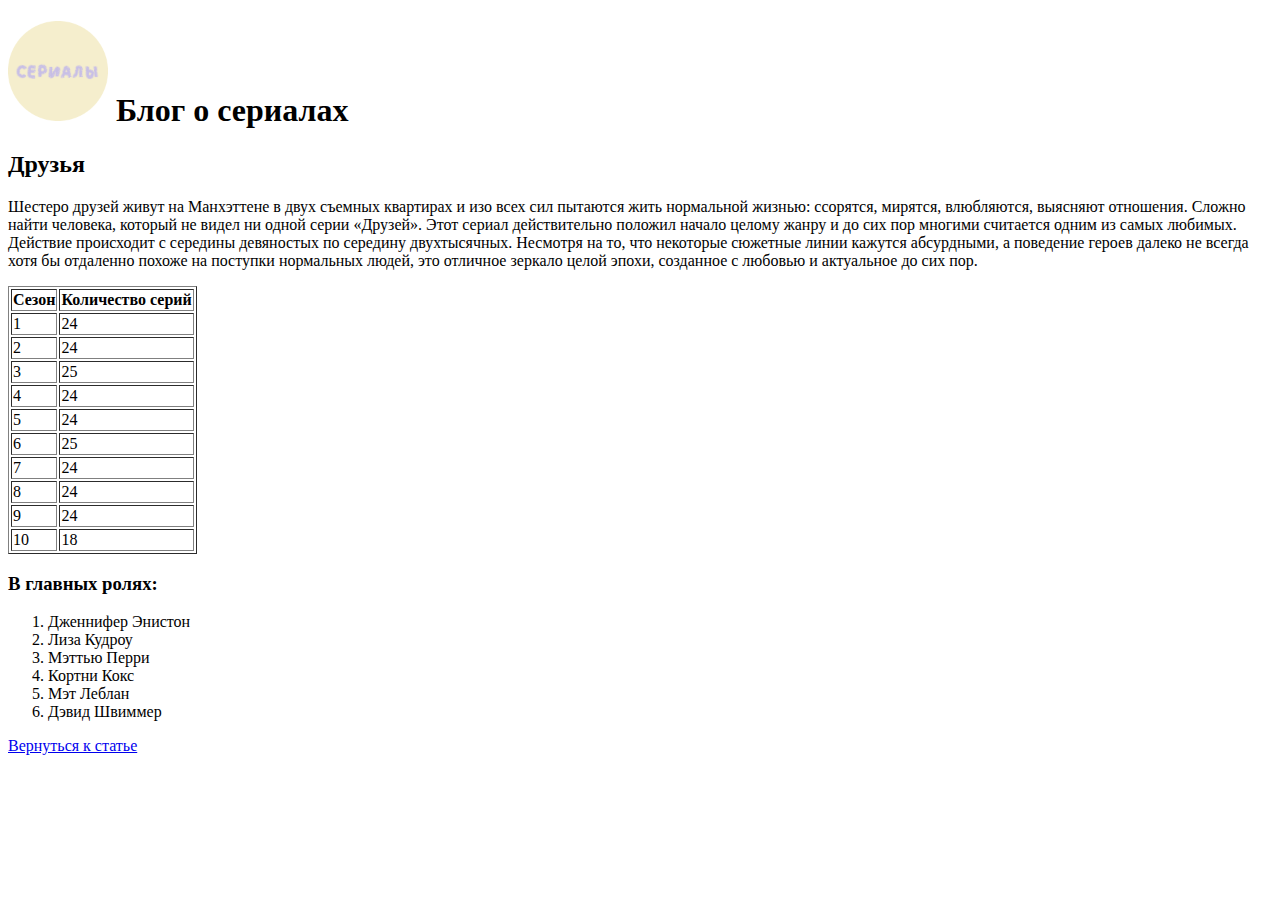
<file: homework_2/article_1.html>
<!DOCTYPE html>
<html>
<head>
    <meta charset="UTF-8">
    <meta name="viewport" content="width=device-width initial-scale=1.0">
    <title>
        Друзья
    </title>
</head>
<body>
    <header> 
        <h1>
            <img src="logo.png" width="100" height="100" alt="Логотип">
            Блог о сериалах  
        </h1>
    </header>
    <main>
        <h2>
            Друзья
        </h2>
        <p>
            Шестеро друзей живут на Манхэттене в двух съемных квартирах и изо всех сил пытаются жить нормальной жизнью: ссорятся, мирятся, влюбляются, выясняют отношения. Сложно найти человека, который не видел ни одной серии «Друзей». Этот сериал действительно положил начало целому жанру и до сих пор многими считается одним из самых любимых. Действие происходит с середины девяностых по середину двухтысячных. Несмотря на то, что некоторые сюжетные линии кажутся абсурдными, а поведение героев далеко не всегда хотя бы отдаленно похоже на поступки нормальных людей, это отличное зеркало целой эпохи, созданное с любовью и актуальное до сих пор.
        </p>
        <table border="1">
            <tr>
                <th>Сезон</th>
                <th>Количество серий</th>  
            </tr>
            <tr>
                <td>1</td>
                <td>24</td>
            </tr>
            <tr>
                <td>2</td>
                <td>24</td>   
            </tr>    
            <tr>
                <td>3</td>
                <td>25</td>  
            </tr>    
            <tr>
                <td>4</td>
                <td>24</td>
            </tr>
            <tr>
                <td>5</td>
                <td>24</td>
            </tr>    
            <tr>
               <td>6</td>
               <td>25</td> 
            </tr>    
            <tr>
                <td>7</td>
                <td>24</td>  
            </tr>    
            <tr>
                <td>8</td>
                <td>24</td>  
            </tr>
            <tr>
                <td>9</td>
                <td>24</td>
            </tr>    
            <tr>
                <td>10</td>
                <td>18</td>
            </tr>
        </table>
        <h3>
            В главных ролях:
        </h3>
        <ol>
            <li>Дженнифер Энистон</li>
            <li>Лиза Кудроу</li>
            <li>Мэттью Перри</li>
            <li>Кортни Кокс</li>
            <li>Мэт Леблан</li>
            <li>Дэвид Швиммер</li>
        </ol>
    </main>
    <footer>
        <a href="index.html">Вернуться к статье</a>
    </footer>
</body>
</html>
</file>
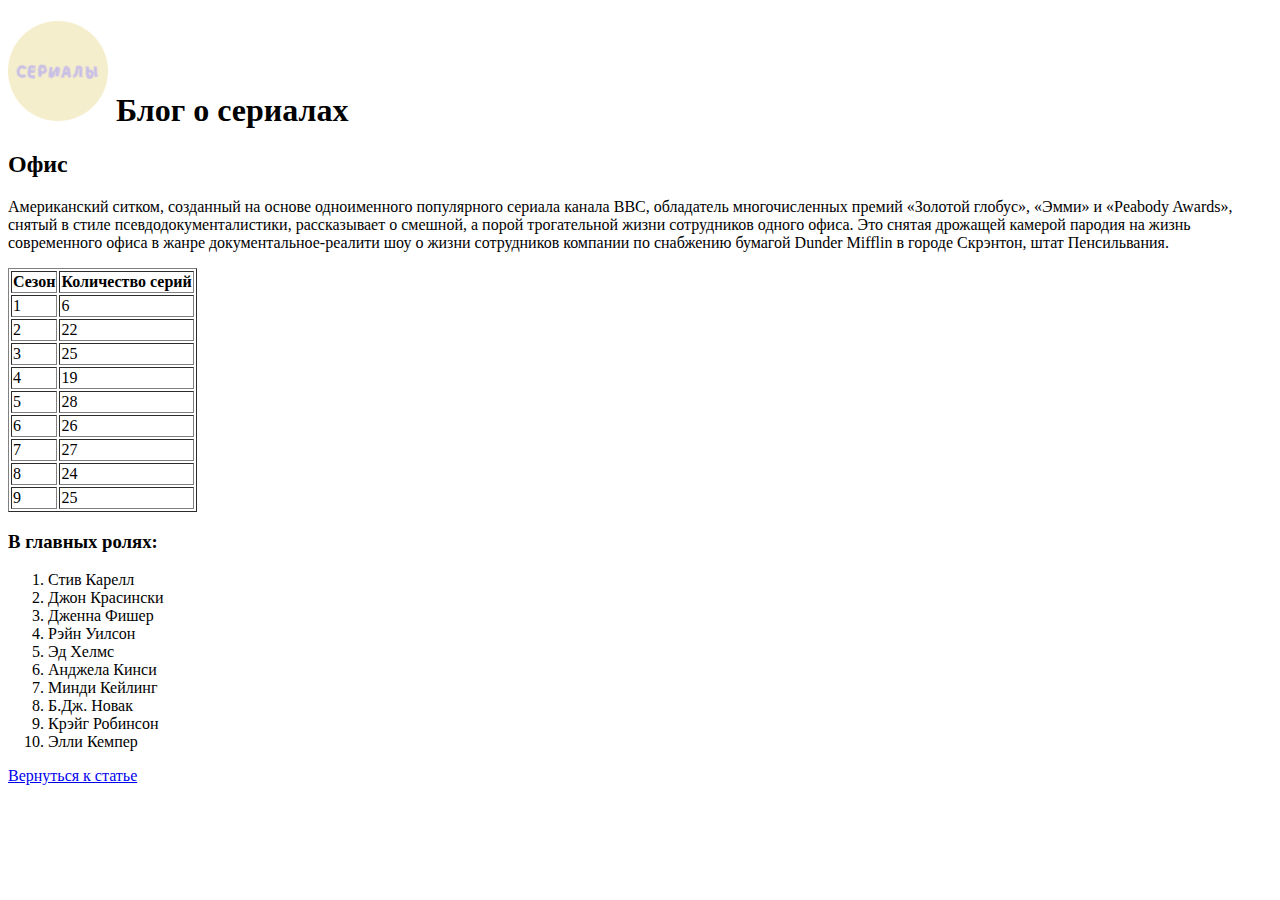
<file: homework_2/article_2.html>
<!DOCTYPE html>
<html lang="en">
<head>
    <meta charset="UTF-8">
    <meta name="viewport" content="width=device-width, initial-scale=1.0">
    <title>Офис</title>
</head>
<body>
    <header>
        <h1>
            <img src="logo.png" width="100" height="100" alt="Логотип">
            Блог о сериалах
        </h1>
    </header>
    <main>
        <h2>
            Офис
        </h2>
        <p>
          Американский ситком, созданный на основе одноименного популярного сериала канала BBC, обладатель многочисленных премий «Золотой глобус», «Эмми» и «Peabody Awards», снятый в стиле псевдодокументалистики, рассказывает о смешной, а порой трогательной жизни сотрудников одного офиса. Это снятая дрожащей камерой пародия на жизнь современного офиса в жанре документальное-реалити шоу о жизни сотрудников компании по снабжению бумагой Dunder Mifflin в городе Скрэнтон, штат Пенсильвания.  
        </p>
        <table border="1">
            <tr>
                <th>Сезон</th>
                <th>Количество серий</th>  
            </tr>
            <tr>
                <td>1</td>
                <td>6</td>
            </tr>
            <tr>
                <td>2</td>
                <td>22</td>   
            </tr>    
            <tr>
                <td>3</td>
                <td>25</td>  
            </tr>    
            <tr>
                <td>4</td>
                <td>19</td>
            </tr>
            <tr>
                <td>5</td>
                <td>28</td>
            </tr>    
            <tr>
               <td>6</td>
               <td>26</td> 
            </tr>    
            <tr>
                <td>7</td>
                <td>27</td>  
            </tr>    
            <tr>
                <td>8</td>
                <td>24</td>  
            </tr>
            <tr>
                <td>9</td>
                <td>25</td>
            </tr>    
        </table>
        <h3>
            В главных ролях:
        </h3>
        <ol>
            <li>Стив Карелл</li>
            <li>Джон Красински</li>
            <li>Дженна Фишер</li>
            <li>Рэйн Уилсон</li>
            <li>Эд Хелмс</li>
            <li>Анджела Кинси</li>
            <li>Минди Кейлинг</li>
            <li>Б.Дж. Новак</li>
            <li>Крэйг Робинсон</li>
            <li>Элли Кемпер</li>
        </ol>
    </main>
    <footer>
      <a href="index.html">Вернуться к статье</a>
    </footer>
</body>
</html>
</file>
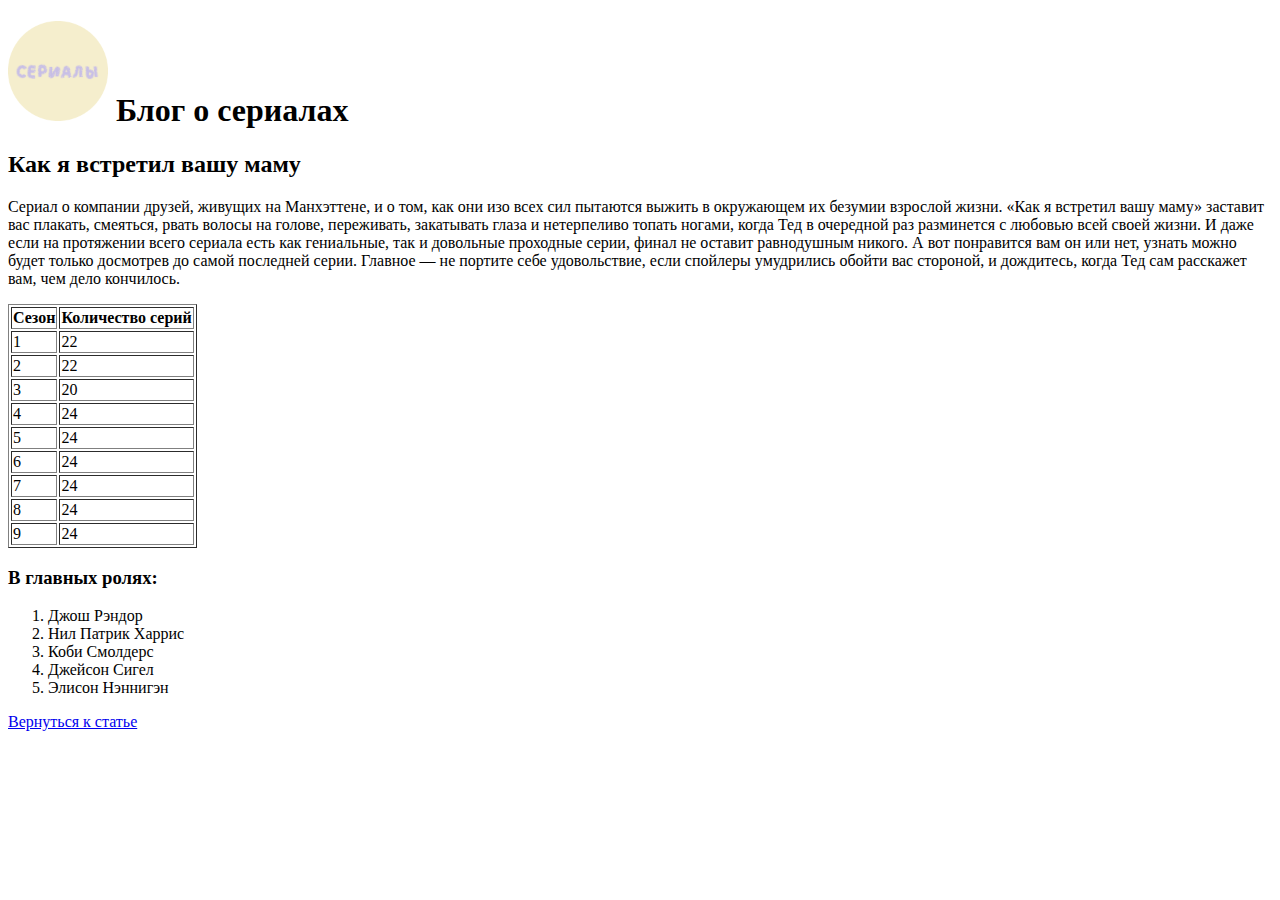
<file: homework_2/article_3.html>
<!DOCTYPE html>
<html lang="en">
<head>
    <meta charset="UTF-8">
    <meta name="viewport" content="width=device-width, initial-scale=1.0">
    <title>Как я встретил вашу маму</title>
</head>
<body>
    <header>
        <h1>
            <img src="logo.png" width="100" height="100" alt="Логотип">
            Блог о сериалах
        </h1>
    </header>
    <main>
        <h2>
            Как я встретил вашу маму
        </h2>
        <p>
            Сериал о компании друзей, живущих на Манхэттене, и о том, как они изо всех сил пытаются выжить в окружающем их безумии взрослой жизни. «Как я встретил вашу маму» заставит вас плакать, смеяться, рвать волосы на голове, переживать, закатывать глаза и нетерпеливо топать ногами, когда Тед в очередной раз разминется с любовью всей своей жизни. И даже если на протяжении всего сериала есть как гениальные, так и довольные проходные серии, финал не оставит равнодушным никого. А вот понравится вам он или нет, узнать можно будет только досмотрев до самой последней серии. Главное — не портите себе удовольствие, если спойлеры умудрились обойти вас стороной, и дождитесь, когда Тед сам расскажет вам, чем дело кончилось.
        </p>
        <table border="1">
            <tr>
                <th>Сезон</th>
                <th>Количество серий</th>  
            </tr>
            <tr>
                <td>1</td>
                <td>22</td>
            </tr>
            <tr>
                <td>2</td>
                <td>22</td>   
            </tr>    
            <tr>
                <td>3</td>
                <td>20</td>  
            </tr>    
            <tr>
                <td>4</td>
                <td>24</td>
            </tr>
            <tr>
                <td>5</td>
                <td>24</td>
            </tr>    
            <tr>
               <td>6</td>
               <td>24</td> 
            </tr>    
            <tr>
                <td>7</td>
                <td>24</td>  
            </tr>    
            <tr>
                <td>8</td>
                <td>24</td>  
            </tr>
            <tr>
                <td>9</td>
                <td>24</td>
            </tr>    
        </table>
        <h3>
            В главных ролях:
        </h3>
        <ol>
            <li>Джош Рэндор</li>
            <li>Нил Патрик Харрис</li>
            <li>Коби Смолдерс</li>
            <li>Джейсон Сигел</li>
            <li>Элисон Нэннигэн</li>
        </ol>
    </main>
    <footer>
    <a href="index.html">Вернуться к статье</a>
    </footer>
</body>
</html>
</file>
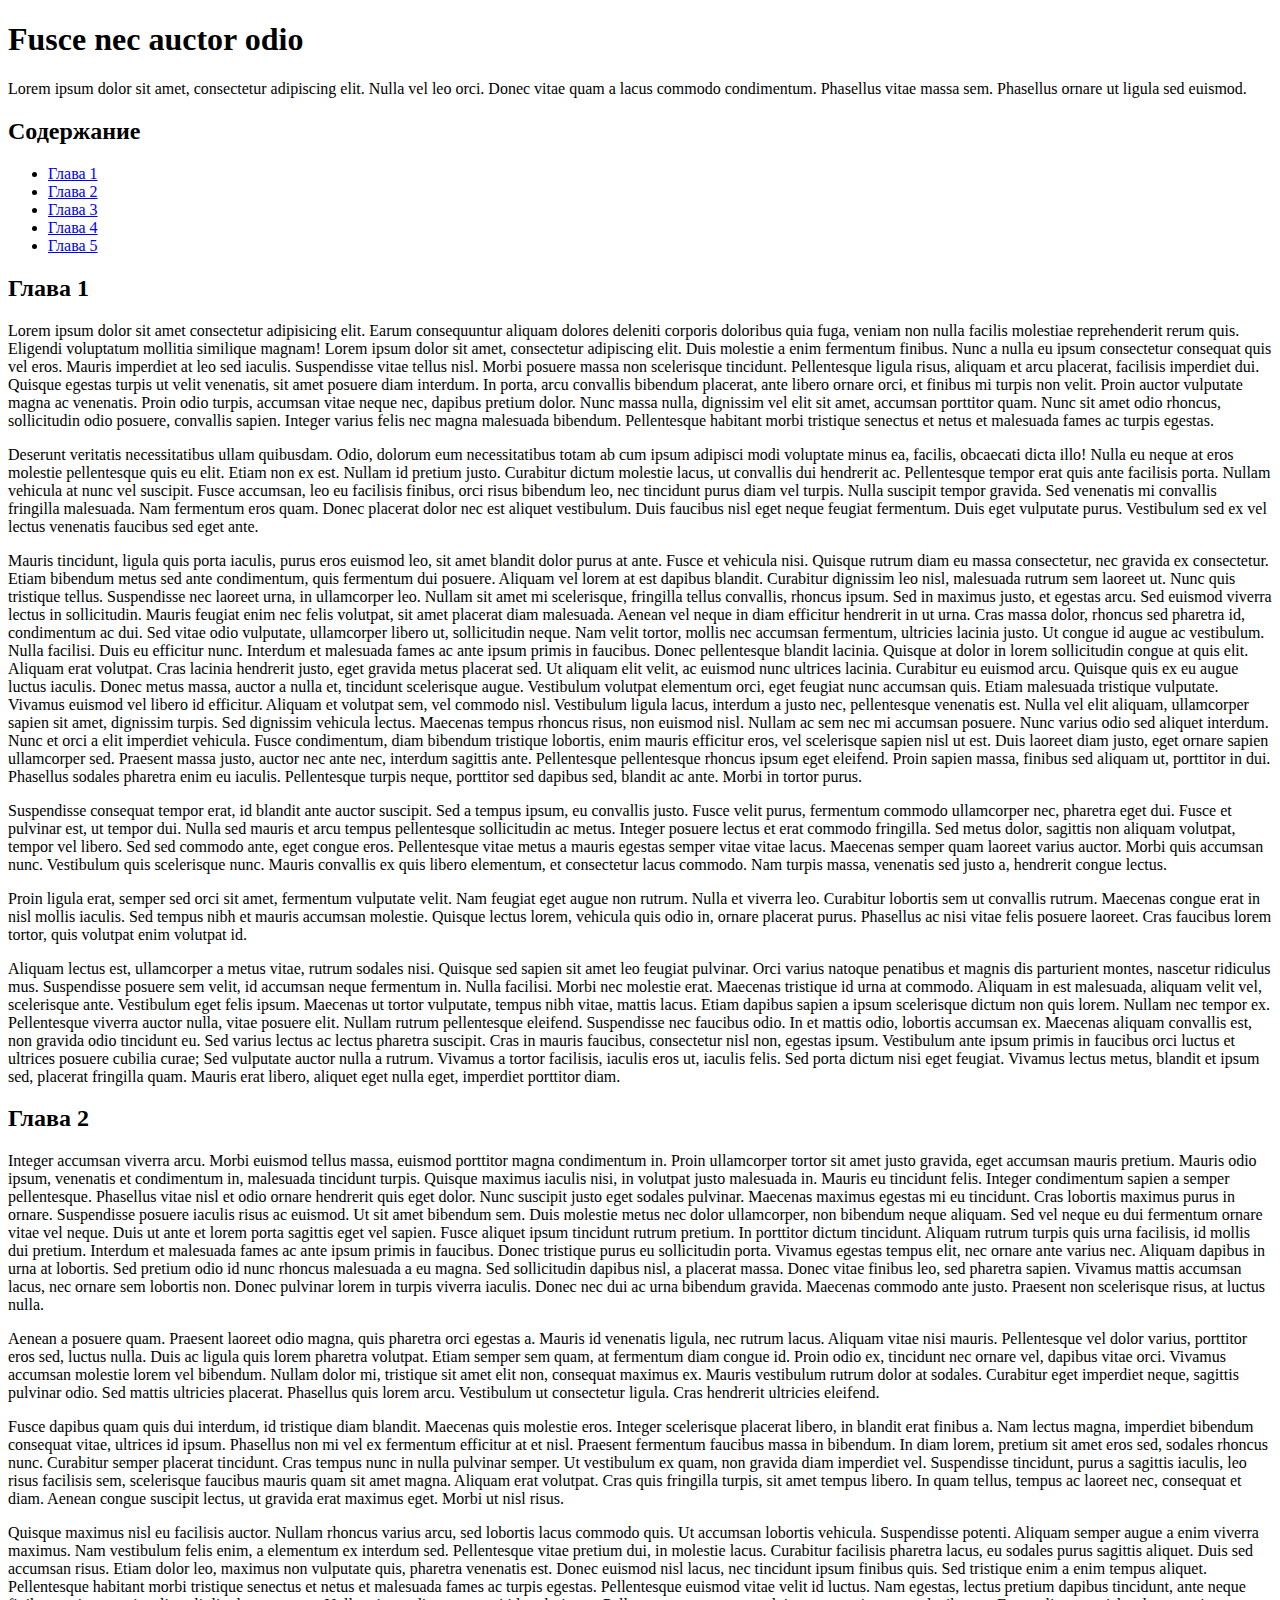
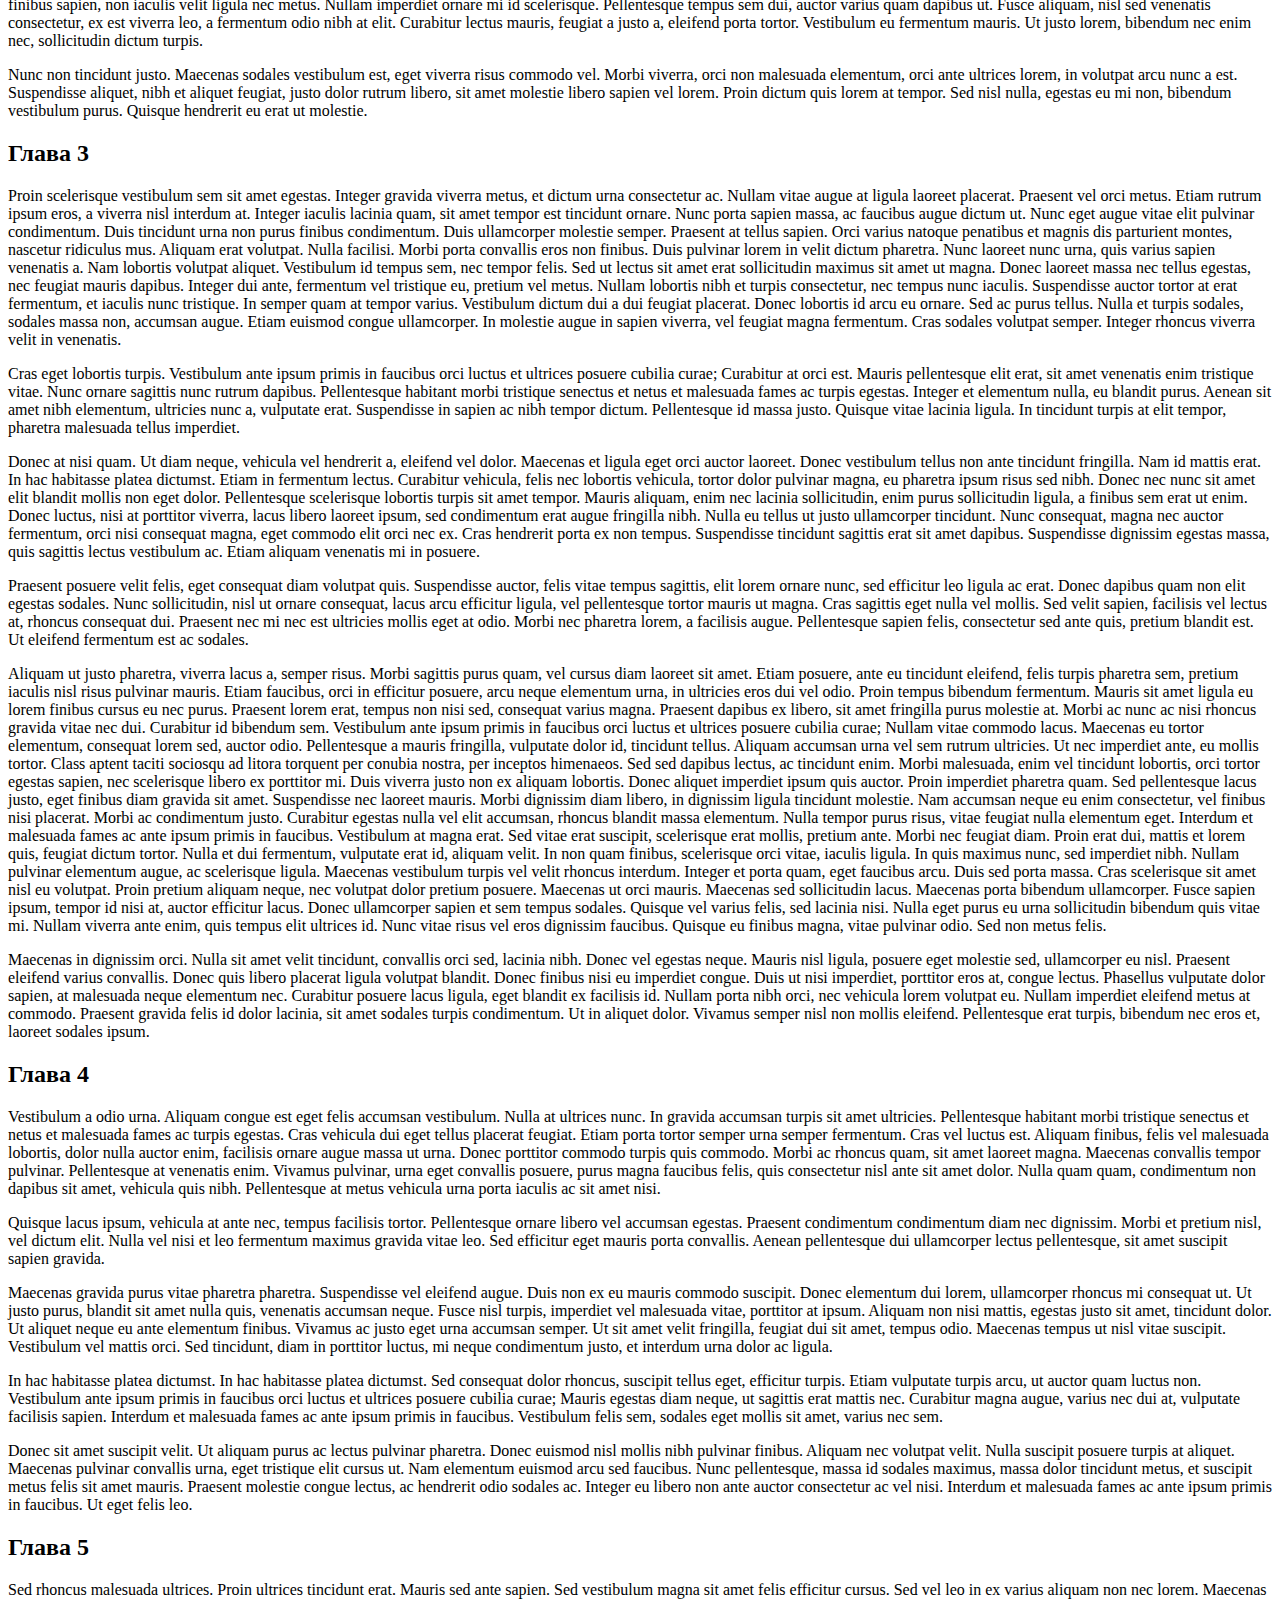
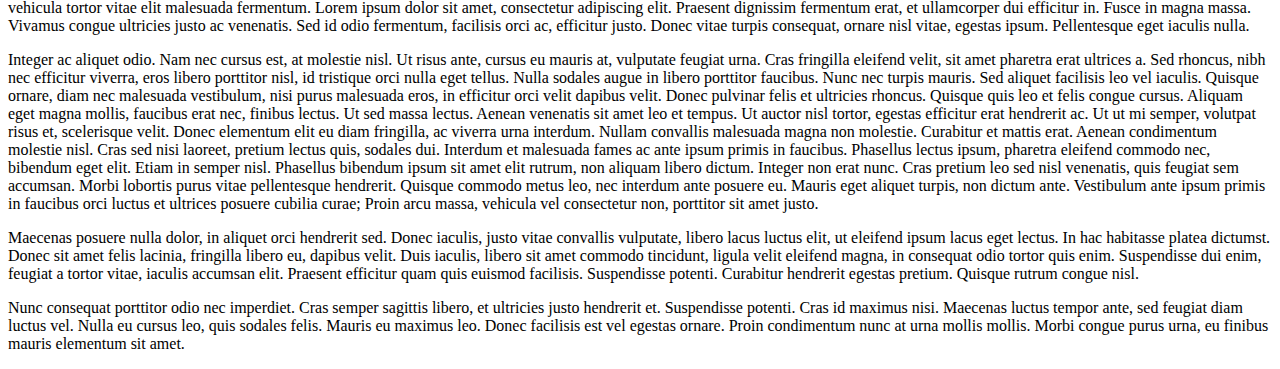
<file: homework_3/article_1.html>
<!DOCTYPE html>
<html>
    <head>
        <meta charset="UTF-8">
        <meta name="viewport" content="width=device-width, initial-scale=1.0">
        <title>
            Fusce nec auctor odio. 
        </title>
    </head>
    <body>
        <header>
            <h1>
                Fusce nec auctor odio 
            </h1>
            <p>
                Lorem ipsum dolor sit amet, consectetur adipiscing elit. Nulla vel leo orci. Donec vitae quam a lacus commodo condimentum. Phasellus vitae massa sem. Phasellus ornare ut ligula sed euismod.
            </p>
            <h2>
                Содержание
            </h2>
            <ul>
                <li>
                    <a href="#first-paragraph">
                        Глава 1
                    </a>
                </li>
                <li>
                    <a href="#second-paragraph">
                        Глава 2 
                    </a>
                </li>
                <li>
                    <a href="#third-paragraph">
                        Глава 3
                    </a>
                </li>
                <li>
                    <a href="#fourth-paragraph">
                        Глава 4
                    </a>
                </li>
                <li>
                    <a href="#fifth-paragraph">
                        Глава 5
                    </a>
                    </li>
            </ul>
        </header>
        <main>
            <h2 id="first-paragraph">
                Глава 1
            </h2>
            <p>
                Lorem ipsum dolor sit amet consectetur adipisicing elit. Earum consequuntur aliquam dolores deleniti corporis doloribus quia fuga, veniam non nulla facilis molestiae reprehenderit rerum quis. Eligendi voluptatum mollitia similique magnam! Lorem ipsum dolor sit amet, consectetur adipiscing elit. Duis molestie a enim fermentum finibus. Nunc a nulla eu ipsum consectetur consequat quis vel eros. Mauris imperdiet at leo sed iaculis. Suspendisse vitae tellus nisl. Morbi posuere massa non scelerisque tincidunt. Pellentesque ligula risus, aliquam et arcu placerat, facilisis imperdiet dui. Quisque egestas turpis ut velit venenatis, sit amet posuere diam interdum. In porta, arcu convallis bibendum placerat, ante libero ornare orci, et finibus mi turpis non velit. Proin auctor vulputate magna ac venenatis. Proin odio turpis, accumsan vitae neque nec, dapibus pretium dolor. Nunc massa nulla, dignissim vel elit sit amet, accumsan porttitor quam. Nunc sit amet odio rhoncus, sollicitudin odio posuere, convallis sapien. Integer varius felis nec magna malesuada bibendum. Pellentesque habitant morbi tristique senectus et netus et malesuada fames ac turpis egestas.
            </p>
            <p>
                Deserunt veritatis necessitatibus ullam quibusdam. Odio, dolorum eum necessitatibus totam ab cum ipsum adipisci modi voluptate minus ea, facilis, obcaecati dicta illo! Nulla eu neque at eros molestie pellentesque quis eu elit. Etiam non ex est. Nullam id pretium justo. Curabitur dictum molestie lacus, ut convallis dui hendrerit ac. Pellentesque tempor erat quis ante facilisis porta. Nullam vehicula at nunc vel suscipit. Fusce accumsan, leo eu facilisis finibus, orci risus bibendum leo, nec tincidunt purus diam vel turpis. Nulla suscipit tempor gravida. Sed venenatis mi convallis fringilla malesuada. Nam fermentum eros quam. Donec placerat dolor nec est aliquet vestibulum. Duis faucibus nisl eget neque feugiat fermentum. Duis eget vulputate purus. Vestibulum sed ex vel lectus venenatis faucibus sed eget ante.
            </p>
            <p>
              Mauris tincidunt, ligula quis porta iaculis, purus eros euismod leo, sit amet blandit dolor purus at ante. Fusce et vehicula nisi. Quisque rutrum diam eu massa consectetur, nec gravida ex consectetur. Etiam bibendum metus sed ante condimentum, quis fermentum dui posuere. Aliquam vel lorem at est dapibus blandit. Curabitur dignissim leo nisl, malesuada rutrum sem laoreet ut. Nunc quis tristique tellus. Suspendisse nec laoreet urna, in ullamcorper leo. Nullam sit amet mi scelerisque, fringilla tellus convallis, rhoncus ipsum. Sed in maximus justo, et egestas arcu. Sed euismod viverra lectus in sollicitudin. Mauris feugiat enim nec felis volutpat, sit amet placerat diam malesuada. Aenean vel neque in diam efficitur hendrerit in ut urna. Cras massa dolor, rhoncus sed pharetra id, condimentum ac dui. Sed vitae odio vulputate, ullamcorper libero ut, sollicitudin neque. Nam velit tortor, mollis nec accumsan fermentum, ultricies lacinia justo. Ut congue id augue ac vestibulum. Nulla facilisi. Duis eu efficitur nunc. Interdum et malesuada fames ac ante ipsum primis in faucibus. Donec pellentesque blandit lacinia. Quisque at dolor in lorem sollicitudin congue at quis elit. Aliquam erat volutpat. Cras lacinia hendrerit justo, eget gravida metus placerat sed. Ut aliquam elit velit, ac euismod nunc ultrices lacinia. Curabitur eu euismod arcu. Quisque quis ex eu augue luctus iaculis. Donec metus massa, auctor a nulla et, tincidunt scelerisque augue. Vestibulum volutpat elementum orci, eget feugiat nunc accumsan quis. Etiam malesuada tristique vulputate. Vivamus euismod vel libero id efficitur. Aliquam et volutpat sem, vel commodo nisl. Vestibulum ligula lacus, interdum a justo nec, pellentesque venenatis est. Nulla vel elit aliquam, ullamcorper sapien sit amet, dignissim turpis. Sed dignissim vehicula lectus. Maecenas tempus rhoncus risus, non euismod nisl. Nullam ac sem nec mi accumsan posuere. Nunc varius odio sed aliquet interdum. Nunc et orci a elit imperdiet vehicula. Fusce condimentum, diam bibendum tristique lobortis, enim mauris efficitur eros, vel scelerisque sapien nisl ut est. Duis laoreet diam justo, eget ornare sapien ullamcorper sed. Praesent massa justo, auctor nec ante nec, interdum sagittis ante. Pellentesque pellentesque rhoncus ipsum eget eleifend. Proin sapien massa, finibus sed aliquam ut, porttitor in dui. Phasellus sodales pharetra enim eu iaculis. Pellentesque turpis neque, porttitor sed dapibus sed, blandit ac ante. Morbi in tortor purus. 
            </p> 
            <p>
                Suspendisse consequat tempor erat, id blandit ante auctor suscipit. Sed a tempus ipsum, eu convallis justo. Fusce velit purus, fermentum commodo ullamcorper nec, pharetra eget dui. Fusce et pulvinar est, ut tempor dui. Nulla sed mauris et arcu tempus pellentesque sollicitudin ac metus. Integer posuere lectus et erat commodo fringilla. Sed metus dolor, sagittis non aliquam volutpat, tempor vel libero. Sed sed commodo ante, eget congue eros. Pellentesque vitae metus a mauris egestas semper vitae vitae lacus. Maecenas semper quam laoreet varius auctor. Morbi quis accumsan nunc. Vestibulum quis scelerisque nunc. Mauris convallis ex quis libero elementum, et consectetur lacus commodo. Nam turpis massa, venenatis sed justo a, hendrerit congue lectus.
            </p>
            <p>
                Proin ligula erat, semper sed orci sit amet, fermentum vulputate velit. Nam feugiat eget augue non rutrum. Nulla et viverra leo. Curabitur lobortis sem ut convallis rutrum. Maecenas congue erat in nisl mollis iaculis. Sed tempus nibh et mauris accumsan molestie. Quisque lectus lorem, vehicula quis odio in, ornare placerat purus. Phasellus ac nisi vitae felis posuere laoreet. Cras faucibus lorem tortor, quis volutpat enim volutpat id.
            </p> 
            <p>
                Aliquam lectus est, ullamcorper a metus vitae, rutrum sodales nisi. Quisque sed sapien sit amet leo feugiat pulvinar. Orci varius natoque penatibus et magnis dis parturient montes, nascetur ridiculus mus. Suspendisse posuere sem velit, id accumsan neque fermentum in. Nulla facilisi. Morbi nec molestie erat. Maecenas tristique id urna at commodo. Aliquam in est malesuada, aliquam velit vel, scelerisque ante. Vestibulum eget felis ipsum. Maecenas ut tortor vulputate, tempus nibh vitae, mattis lacus. Etiam dapibus sapien a ipsum scelerisque dictum non quis lorem. Nullam nec tempor ex. Pellentesque viverra auctor nulla, vitae posuere elit. Nullam rutrum pellentesque eleifend. Suspendisse nec faucibus odio. In et mattis odio, lobortis accumsan ex. Maecenas aliquam convallis est, non gravida odio tincidunt eu. Sed varius lectus ac lectus pharetra suscipit. Cras in mauris faucibus, consectetur nisl non, egestas ipsum. Vestibulum ante ipsum primis in faucibus orci luctus et ultrices posuere cubilia curae; Sed vulputate auctor nulla a rutrum. Vivamus a tortor facilisis, iaculis eros ut, iaculis felis. Sed porta dictum nisi eget feugiat. Vivamus lectus metus, blandit et ipsum sed, placerat fringilla quam. Mauris erat libero, aliquet eget nulla eget, imperdiet porttitor diam.
            </p>    
            <h2 id="second-paragraph">
                Глава 2
            </h2>
            <p>
                Integer accumsan viverra arcu. Morbi euismod tellus massa, euismod porttitor magna condimentum in. Proin ullamcorper tortor sit amet justo gravida, eget accumsan mauris pretium. Mauris odio ipsum, venenatis et condimentum in, malesuada tincidunt turpis. Quisque maximus iaculis nisi, in volutpat justo malesuada in. Mauris eu tincidunt felis. Integer condimentum sapien a semper pellentesque. Phasellus vitae nisl et odio ornare hendrerit quis eget dolor. Nunc suscipit justo eget sodales pulvinar. Maecenas maximus egestas mi eu tincidunt. Cras lobortis maximus purus in ornare. Suspendisse posuere iaculis risus ac euismod. Ut sit amet bibendum sem. Duis molestie metus nec dolor ullamcorper, non bibendum neque aliquam. Sed vel neque eu dui fermentum ornare vitae vel neque. Duis ut ante et lorem porta sagittis eget vel sapien. Fusce aliquet ipsum tincidunt rutrum pretium. In porttitor dictum tincidunt. Aliquam rutrum turpis quis urna facilisis, id mollis dui pretium. Interdum et malesuada fames ac ante ipsum primis in faucibus. Donec tristique purus eu sollicitudin porta. Vivamus egestas tempus elit, nec ornare ante varius nec. Aliquam dapibus in urna at lobortis. Sed pretium odio id nunc rhoncus malesuada a eu magna. Sed sollicitudin dapibus nisl, a placerat massa. Donec vitae finibus leo, sed pharetra sapien. Vivamus mattis accumsan lacus, nec ornare sem lobortis non. Donec pulvinar lorem in turpis viverra iaculis. Donec nec dui ac urna bibendum gravida. Maecenas commodo ante justo. Praesent non scelerisque risus, at luctus nulla.
            </p>
            <p>
                Aenean a posuere quam. Praesent laoreet odio magna, quis pharetra orci egestas a. Mauris id venenatis ligula, nec rutrum lacus. Aliquam vitae nisi mauris. Pellentesque vel dolor varius, porttitor eros sed, luctus nulla. Duis ac ligula quis lorem pharetra volutpat. Etiam semper sem quam, at fermentum diam congue id. Proin odio ex, tincidunt nec ornare vel, dapibus vitae orci. Vivamus accumsan molestie lorem vel bibendum. Nullam dolor mi, tristique sit amet elit non, consequat maximus ex. Mauris vestibulum rutrum dolor at sodales. Curabitur eget imperdiet neque, sagittis pulvinar odio. Sed mattis ultricies placerat. Phasellus quis lorem arcu. Vestibulum ut consectetur ligula. Cras hendrerit ultricies eleifend.
            </p>
            <p>
                Fusce dapibus quam quis dui interdum, id tristique diam blandit. Maecenas quis molestie eros. Integer scelerisque placerat libero, in blandit erat finibus a. Nam lectus magna, imperdiet bibendum consequat vitae, ultrices id ipsum. Phasellus non mi vel ex fermentum efficitur at et nisl. Praesent fermentum faucibus massa in bibendum. In diam lorem, pretium sit amet eros sed, sodales rhoncus nunc. Curabitur semper placerat tincidunt. Cras tempus nunc in nulla pulvinar semper. Ut vestibulum ex quam, non gravida diam imperdiet vel. Suspendisse tincidunt, purus a sagittis iaculis, leo risus facilisis sem, scelerisque faucibus mauris quam sit amet magna. Aliquam erat volutpat. Cras quis fringilla turpis, sit amet tempus libero. In quam tellus, tempus ac laoreet nec, consequat et diam. Aenean congue suscipit lectus, ut gravida erat maximus eget. Morbi ut nisl risus.
            </p>
            <p>
                Quisque maximus nisl eu facilisis auctor. Nullam rhoncus varius arcu, sed lobortis lacus commodo quis. Ut accumsan lobortis vehicula. Suspendisse potenti. Aliquam semper augue a enim viverra maximus. Nam vestibulum felis enim, a elementum ex interdum sed. Pellentesque vitae pretium dui, in molestie lacus. Curabitur facilisis pharetra lacus, eu sodales purus sagittis aliquet. Duis sed accumsan risus. Etiam dolor leo, maximus non vulputate quis, pharetra venenatis est. Donec euismod nisl lacus, nec tincidunt ipsum finibus quis. Sed tristique enim a enim tempus aliquet. Pellentesque habitant morbi tristique senectus et netus et malesuada fames ac turpis egestas. Pellentesque euismod vitae velit id luctus. Nam egestas, lectus pretium dapibus tincidunt, ante neque finibus sapien, non iaculis velit ligula nec metus. Nullam imperdiet ornare mi id scelerisque. Pellentesque tempus sem dui, auctor varius quam dapibus ut. Fusce aliquam, nisl sed venenatis consectetur, ex est viverra leo, a fermentum odio nibh at elit. Curabitur lectus mauris, feugiat a justo a, eleifend porta tortor. Vestibulum eu fermentum mauris. Ut justo lorem, bibendum nec enim nec, sollicitudin dictum turpis.
            </p>
            <p>
                Nunc non tincidunt justo. Maecenas sodales vestibulum est, eget viverra risus commodo vel. Morbi viverra, orci non malesuada elementum, orci ante ultrices lorem, in volutpat arcu nunc a est. Suspendisse aliquet, nibh et aliquet feugiat, justo dolor rutrum libero, sit amet molestie libero sapien vel lorem. Proin dictum quis lorem at tempor. Sed nisl nulla, egestas eu mi non, bibendum vestibulum purus. Quisque hendrerit eu erat ut molestie.
            </p>
            <h2 id="third-paragraph">
                Глава 3
            </h2>
            <p>
                Proin scelerisque vestibulum sem sit amet egestas. Integer gravida viverra metus, et dictum urna consectetur ac. Nullam vitae augue at ligula laoreet placerat. Praesent vel orci metus. Etiam rutrum ipsum eros, a viverra nisl interdum at. Integer iaculis lacinia quam, sit amet tempor est tincidunt ornare. Nunc porta sapien massa, ac faucibus augue dictum ut. Nunc eget augue vitae elit pulvinar condimentum. Duis tincidunt urna non purus finibus condimentum. Duis ullamcorper molestie semper. Praesent at tellus sapien. Orci varius natoque penatibus et magnis dis parturient montes, nascetur ridiculus mus. Aliquam erat volutpat. Nulla facilisi. Morbi porta convallis eros non finibus. Duis pulvinar lorem in velit dictum pharetra. Nunc laoreet nunc urna, quis varius sapien venenatis a. Nam lobortis volutpat aliquet. Vestibulum id tempus sem, nec tempor felis. Sed ut lectus sit amet erat sollicitudin maximus sit amet ut magna. Donec laoreet massa nec tellus egestas, nec feugiat mauris dapibus. Integer dui ante, fermentum vel tristique eu, pretium vel metus. Nullam lobortis nibh et turpis consectetur, nec tempus nunc iaculis. Suspendisse auctor tortor at erat fermentum, et iaculis nunc tristique. In semper quam at tempor varius. Vestibulum dictum dui a dui feugiat placerat. Donec lobortis id arcu eu ornare. Sed ac purus tellus. Nulla et turpis sodales, sodales massa non, accumsan augue. Etiam euismod congue ullamcorper. In molestie augue in sapien viverra, vel feugiat magna fermentum. Cras sodales volutpat semper. Integer rhoncus viverra velit in venenatis.
            </p>
            <p>
                Cras eget lobortis turpis. Vestibulum ante ipsum primis in faucibus orci luctus et ultrices posuere cubilia curae; Curabitur at orci est. Mauris pellentesque elit erat, sit amet venenatis enim tristique vitae. Nunc ornare sagittis nunc rutrum dapibus. Pellentesque habitant morbi tristique senectus et netus et malesuada fames ac turpis egestas. Integer et elementum nulla, eu blandit purus. Aenean sit amet nibh elementum, ultricies nunc a, vulputate erat. Suspendisse in sapien ac nibh tempor dictum. Pellentesque id massa justo. Quisque vitae lacinia ligula. In tincidunt turpis at elit tempor, pharetra malesuada tellus imperdiet.
            </p>
            <p>
                Donec at nisi quam. Ut diam neque, vehicula vel hendrerit a, eleifend vel dolor. Maecenas et ligula eget orci auctor laoreet. Donec vestibulum tellus non ante tincidunt fringilla. Nam id mattis erat. In hac habitasse platea dictumst. Etiam in fermentum lectus. Curabitur vehicula, felis nec lobortis vehicula, tortor dolor pulvinar magna, eu pharetra ipsum risus sed nibh. Donec nec nunc sit amet elit blandit mollis non eget dolor. Pellentesque scelerisque lobortis turpis sit amet tempor. Mauris aliquam, enim nec lacinia sollicitudin, enim purus sollicitudin ligula, a finibus sem erat ut enim. Donec luctus, nisi at porttitor viverra, lacus libero laoreet ipsum, sed condimentum erat augue fringilla nibh. Nulla eu tellus ut justo ullamcorper tincidunt. Nunc consequat, magna nec auctor fermentum, orci nisi consequat magna, eget commodo elit orci nec ex. Cras hendrerit porta ex non tempus. Suspendisse tincidunt sagittis erat sit amet dapibus. Suspendisse dignissim egestas massa, quis sagittis lectus vestibulum ac. Etiam aliquam venenatis mi in posuere.
            </p>
            <p>
                Praesent posuere velit felis, eget consequat diam volutpat quis. Suspendisse auctor, felis vitae tempus sagittis, elit lorem ornare nunc, sed efficitur leo ligula ac erat. Donec dapibus quam non elit egestas sodales. Nunc sollicitudin, nisl ut ornare consequat, lacus arcu efficitur ligula, vel pellentesque tortor mauris ut magna. Cras sagittis eget nulla vel mollis. Sed velit sapien, facilisis vel lectus at, rhoncus consequat dui. Praesent nec mi nec est ultricies mollis eget at odio. Morbi nec pharetra lorem, a facilisis augue. Pellentesque sapien felis, consectetur sed ante quis, pretium blandit est. Ut eleifend fermentum est ac sodales.
            </p>
            <p>
                Aliquam ut justo pharetra, viverra lacus a, semper risus. Morbi sagittis purus quam, vel cursus diam laoreet sit amet. Etiam posuere, ante eu tincidunt eleifend, felis turpis pharetra sem, pretium iaculis nisl risus pulvinar mauris. Etiam faucibus, orci in efficitur posuere, arcu neque elementum urna, in ultricies eros dui vel odio. Proin tempus bibendum fermentum. Mauris sit amet ligula eu lorem finibus cursus eu nec purus. Praesent lorem erat, tempus non nisi sed, consequat varius magna. Praesent dapibus ex libero, sit amet fringilla purus molestie at. Morbi ac nunc ac nisi rhoncus gravida vitae nec dui. Curabitur id bibendum sem. Vestibulum ante ipsum primis in faucibus orci luctus et ultrices posuere cubilia curae; Nullam vitae commodo lacus. Maecenas eu tortor elementum, consequat lorem sed, auctor odio. Pellentesque a mauris fringilla, vulputate dolor id, tincidunt tellus. Aliquam accumsan urna vel sem rutrum ultricies. Ut nec imperdiet ante, eu mollis tortor. Class aptent taciti sociosqu ad litora torquent per conubia nostra, per inceptos himenaeos. Sed sed dapibus lectus, ac tincidunt enim. Morbi malesuada, enim vel tincidunt lobortis, orci tortor egestas sapien, nec scelerisque libero ex porttitor mi. Duis viverra justo non ex aliquam lobortis. Donec aliquet imperdiet ipsum quis auctor. Proin imperdiet pharetra quam. Sed pellentesque lacus justo, eget finibus diam gravida sit amet. Suspendisse nec laoreet mauris. Morbi dignissim diam libero, in dignissim ligula tincidunt molestie. Nam accumsan neque eu enim consectetur, vel finibus nisi placerat. Morbi ac condimentum justo. Curabitur egestas nulla vel elit accumsan, rhoncus blandit massa elementum. Nulla tempor purus risus, vitae feugiat nulla elementum eget. Interdum et malesuada fames ac ante ipsum primis in faucibus. Vestibulum at magna erat. Sed vitae erat suscipit, scelerisque erat mollis, pretium ante. Morbi nec feugiat diam. Proin erat dui, mattis et lorem quis, feugiat dictum tortor. Nulla et dui fermentum, vulputate erat id, aliquam velit. In non quam finibus, scelerisque orci vitae, iaculis ligula. In quis maximus nunc, sed imperdiet nibh. Nullam pulvinar elementum augue, ac scelerisque ligula. Maecenas vestibulum turpis vel velit rhoncus interdum. Integer et porta quam, eget faucibus arcu. Duis sed porta massa. Cras scelerisque sit amet nisl eu volutpat. Proin pretium aliquam neque, nec volutpat dolor pretium posuere. Maecenas ut orci mauris. Maecenas sed sollicitudin lacus. Maecenas porta bibendum ullamcorper. Fusce sapien ipsum, tempor id nisi at, auctor efficitur lacus. Donec ullamcorper sapien et sem tempus sodales. Quisque vel varius felis, sed lacinia nisi. Nulla eget purus eu urna sollicitudin bibendum quis vitae mi. Nullam viverra ante enim, quis tempus elit ultrices id. Nunc vitae risus vel eros dignissim faucibus. Quisque eu finibus magna, vitae pulvinar odio. Sed non metus felis.
            </p>
            <p>
                Maecenas in dignissim orci. Nulla sit amet velit tincidunt, convallis orci sed, lacinia nibh. Donec vel egestas neque. Mauris nisl ligula, posuere eget molestie sed, ullamcorper eu nisl. Praesent eleifend varius convallis. Donec quis libero placerat ligula volutpat blandit. Donec finibus nisi eu imperdiet congue. Duis ut nisi imperdiet, porttitor eros at, congue lectus. Phasellus vulputate dolor sapien, at malesuada neque elementum nec. Curabitur posuere lacus ligula, eget blandit ex facilisis id. Nullam porta nibh orci, nec vehicula lorem volutpat eu. Nullam imperdiet eleifend metus at commodo. Praesent gravida felis id dolor lacinia, sit amet sodales turpis condimentum. Ut in aliquet dolor. Vivamus semper nisl non mollis eleifend. Pellentesque erat turpis, bibendum nec eros et, laoreet sodales ipsum.
            </p>
            <h2 id="fourth-paragraph">
                Глава 4
            </h2>
            <p>
                Vestibulum a odio urna. Aliquam congue est eget felis accumsan vestibulum. Nulla at ultrices nunc. In gravida accumsan turpis sit amet ultricies. Pellentesque habitant morbi tristique senectus et netus et malesuada fames ac turpis egestas. Cras vehicula dui eget tellus placerat feugiat. Etiam porta tortor semper urna semper fermentum. Cras vel luctus est. Aliquam finibus, felis vel malesuada lobortis, dolor nulla auctor enim, facilisis ornare augue massa ut urna. Donec porttitor commodo turpis quis commodo. Morbi ac rhoncus quam, sit amet laoreet magna. Maecenas convallis tempor pulvinar. Pellentesque at venenatis enim. Vivamus pulvinar, urna eget convallis posuere, purus magna faucibus felis, quis consectetur nisl ante sit amet dolor. Nulla quam quam, condimentum non dapibus sit amet, vehicula quis nibh. Pellentesque at metus vehicula urna porta iaculis ac sit amet nisi.   
            </p>
            <p>
                Quisque lacus ipsum, vehicula at ante nec, tempus facilisis tortor. Pellentesque ornare libero vel accumsan egestas. Praesent condimentum condimentum diam nec dignissim. Morbi et pretium nisl, vel dictum elit. Nulla vel nisi et leo fermentum maximus gravida vitae leo. Sed efficitur eget mauris porta convallis. Aenean pellentesque dui ullamcorper lectus pellentesque, sit amet suscipit sapien gravida.
            </p>
            <p>
                Maecenas gravida purus vitae pharetra pharetra. Suspendisse vel eleifend augue. Duis non ex eu mauris commodo suscipit. Donec elementum dui lorem, ullamcorper rhoncus mi consequat ut. Ut justo purus, blandit sit amet nulla quis, venenatis accumsan neque. Fusce nisl turpis, imperdiet vel malesuada vitae, porttitor at ipsum. Aliquam non nisi mattis, egestas justo sit amet, tincidunt dolor. Ut aliquet neque eu ante elementum finibus. Vivamus ac justo eget urna accumsan semper. Ut sit amet velit fringilla, feugiat dui sit amet, tempus odio. Maecenas tempus ut nisl vitae suscipit. Vestibulum vel mattis orci. Sed tincidunt, diam in porttitor luctus, mi neque condimentum justo, et interdum urna dolor ac ligula.
            </p>
            <p>
                In hac habitasse platea dictumst. In hac habitasse platea dictumst. Sed consequat dolor rhoncus, suscipit tellus eget, efficitur turpis. Etiam vulputate turpis arcu, ut auctor quam luctus non. Vestibulum ante ipsum primis in faucibus orci luctus et ultrices posuere cubilia curae; Mauris egestas diam neque, ut sagittis erat mattis nec. Curabitur magna augue, varius nec dui at, vulputate facilisis sapien. Interdum et malesuada fames ac ante ipsum primis in faucibus. Vestibulum felis sem, sodales eget mollis sit amet, varius nec sem.
            </p>
            <p>
                Donec sit amet suscipit velit. Ut aliquam purus ac lectus pulvinar pharetra. Donec euismod nisl mollis nibh pulvinar finibus. Aliquam nec volutpat velit. Nulla suscipit posuere turpis at aliquet. Maecenas pulvinar convallis urna, eget tristique elit cursus ut. Nam elementum euismod arcu sed faucibus. Nunc pellentesque, massa id sodales maximus, massa dolor tincidunt metus, et suscipit metus felis sit amet mauris. Praesent molestie congue lectus, ac hendrerit odio sodales ac. Integer eu libero non ante auctor consectetur ac vel nisi. Interdum et malesuada fames ac ante ipsum primis in faucibus. Ut eget felis leo.
            </p>
            <h2 id="fifth-paragraph">
                Глава 5
            </h2>
            <p>
                Sed rhoncus malesuada ultrices. Proin ultrices tincidunt erat. Mauris sed ante sapien. Sed vestibulum magna sit amet felis efficitur cursus. Sed vel leo in ex varius aliquam non nec lorem. Maecenas vehicula tortor vitae elit malesuada fermentum. Lorem ipsum dolor sit amet, consectetur adipiscing elit. Praesent dignissim fermentum erat, et ullamcorper dui efficitur in. Fusce in magna massa. Vivamus congue ultricies justo ac venenatis. Sed id odio fermentum, facilisis orci ac, efficitur justo. Donec vitae turpis consequat, ornare nisl vitae, egestas ipsum. Pellentesque eget iaculis nulla.
            </p>
            <p>
                Integer ac aliquet odio. Nam nec cursus est, at molestie nisl. Ut risus ante, cursus eu mauris at, vulputate feugiat urna. Cras fringilla eleifend velit, sit amet pharetra erat ultrices a. Sed rhoncus, nibh nec efficitur viverra, eros libero porttitor nisl, id tristique orci nulla eget tellus. Nulla sodales augue in libero porttitor faucibus. Nunc nec turpis mauris. Sed aliquet facilisis leo vel iaculis. Quisque ornare, diam nec malesuada vestibulum, nisi purus malesuada eros, in efficitur orci velit dapibus velit. Donec pulvinar felis et ultricies rhoncus. Quisque quis leo et felis congue cursus. Aliquam eget magna mollis, faucibus erat nec, finibus lectus. Ut sed massa lectus. Aenean venenatis sit amet leo et tempus. Ut auctor nisl tortor, egestas efficitur erat hendrerit ac. Ut ut mi semper, volutpat risus et, scelerisque velit. Donec elementum elit eu diam fringilla, ac viverra urna interdum. Nullam convallis malesuada magna non molestie. Curabitur et mattis erat. Aenean condimentum molestie nisl. Cras sed nisi laoreet, pretium lectus quis, sodales dui. Interdum et malesuada fames ac ante ipsum primis in faucibus. Phasellus lectus ipsum, pharetra eleifend commodo nec, bibendum eget elit. Etiam in semper nisl. Phasellus bibendum ipsum sit amet elit rutrum, non aliquam libero dictum. Integer non erat nunc. Cras pretium leo sed nisl venenatis, quis feugiat sem accumsan. Morbi lobortis purus vitae pellentesque hendrerit. Quisque commodo metus leo, nec interdum ante posuere eu. Mauris eget aliquet turpis, non dictum ante. Vestibulum ante ipsum primis in faucibus orci luctus et ultrices posuere cubilia curae; Proin arcu massa, vehicula vel consectetur non, porttitor sit amet justo.
            </p>
            <p>
                Maecenas posuere nulla dolor, in aliquet orci hendrerit sed. Donec iaculis, justo vitae convallis vulputate, libero lacus luctus elit, ut eleifend ipsum lacus eget lectus. In hac habitasse platea dictumst. Donec sit amet felis lacinia, fringilla libero eu, dapibus velit. Duis iaculis, libero sit amet commodo tincidunt, ligula velit eleifend magna, in consequat odio tortor quis enim. Suspendisse dui enim, feugiat a tortor vitae, iaculis accumsan elit. Praesent efficitur quam quis euismod facilisis. Suspendisse potenti. Curabitur hendrerit egestas pretium. Quisque rutrum congue nisl.
            </p>
            <p>
             Nunc consequat porttitor odio nec imperdiet. Cras semper sagittis libero, et ultricies justo hendrerit et. Suspendisse potenti. Cras id maximus nisi. Maecenas luctus tempor ante, sed feugiat diam luctus vel. Nulla eu cursus leo, quis sodales felis. Mauris eu maximus leo. Donec facilisis est vel egestas ornare. Proin condimentum nunc at urna mollis mollis. Morbi congue purus urna, eu finibus mauris elementum sit amet.   
            </p>
        </main>
    </body>
</html>
</file>
<file: homework_4/style.css>
*{
    margin: 0;
    padding: 0;
    font-family: "Courier New", Courier, "Lucida Sans Typewriter", "Lucida Typewriter", monospace;
}

header {
    position: relative;
    box-sizing: border-box;
    width: 100%;
    height: 90px;
    display: flex;
    justify-content: space-between;
    background: #ffcbc8;
}

.upper-menu-1 {
    position: relative;
    box-sizing: border-box;
    width: 100%;
    left: 50px;
}

.images {
    height: 30px;
    width: 30px; 
}

.logo {
    box-sizing: border-box;
    position: absolute;
    display: flex;
    align-items: center;
    top: 20px;
    width: 305px;
    left: 785px;
}

h1 {
    list-style: none;
    color: #000000;
}
 
.upper-menu-2 {
    box-sizing: border-box;
    position: absolute;
    display: flex;
    justify-content: space-between;
    align-items: center;
    column-gap: 10px;
    margin-right: auto;
    top: 20px;
    right: 50px;
    list-style-type: none; 
}


nav:before {
    content: " ";
    display: block;
    height: 90px;
    width: 100%;
    background: #ffcbc8;
    position: absolute;
    left: 0;
    z-index: -1;
    box-shadow: 0px 0px 1px rgba(0, 0, 0, 0.5);
}

ul {
    list-style: none;
    height: 50px;
}

ul li a {
    display: block;
    height: 30px;
    padding: 30px;
    text-decoration: none;
}

ul li a:hover {
    background: #f1b3b3;
}

main {
    width: 70%;
    margin: 0 auto;       
}

.container {
	display: flex;
	flex-wrap: wrap;
	row-gap: 50px; 
	column-gap: 50px;
    margin-bottom: 50px; 
}

.card {
    width: 300px;
    height: 430px;
    padding: 15px;
    text-align: left;
    box-shadow: 5px 5px 5px rgba(0, 0, 0, 0.5);
    border: solid 1px;
    border-radius: 10px;
    border-color: rgb(201, 201, 201);
    margin-left: 50px;
    margin-top: 50px;
}

img {
    width: 300px;
    height: 300px;
    border-radius: 8px;
}

h2 {
    margin: 5px;
    font-size: 20px;  
    font-weight: 200; 
}

.price {
    display: flex;
    flex-wrap: wrap;
	row-gap: 50px;
    margin: 10px 0;
}

.old-price {
    text-decoration: line-through;
    color: grey;
    font-size: 17px; 
}

.new-price {
    font-weight: bold;
    color: #DC143C;
    font-size: 20px; 
    font-style: normal;  
}

.add-to-cart {
    font-size: 18px; 
    text-decoration: none;
    color:#000000;
    padding: 8px;
    background: #ffcbc8;
    border-radius: 10px;
    text-align: center;
    margin-left: 44px;
}

footer {
    box-sizing: border-box;
    width: 100%;
    height: 200px;
    padding: 20px;
    background-color: #ffcbc8;
    margin-top: 20px;
}

h3 a {
    display: block;
    text-decoration: none;
    margin: 0 0 0 17%;
    color:#000000;
    padding: 3px;
}
</file>
<file: homework_5/style.css>
* {
  box-sizing: border-box;  
  margin: 0;
  padding: 0;
  @font-face {
	font-family: 'Roboto';
	src: url('fonts/Roboto-Regular.woff2') format('woff2'), url('fonts/Roboto-Regular.woff') format('woff');
	font-weight: 400;
	font-style: normal;
  }
}

body {
  font-family: "Roboto", sans-serif;
}

.header {
  position: relative;
  width: 100%;
  height: 89px;
  display: inline-block;
  justify-content: left;
  background: #590BFF;
}

.header-row {
  display: flex;
  position: sticky;
  width: 403px;
  height: 63px;
  margin-left: 29px;
  margin-top: 13px;
}

.header-row__heading {
  color: #FFFFFF;
  font-size: 54px;
  line-height: 63px;
  font-weight: 400;
}

/* Начало сайдбара*/

.sidebar {
  position: fixed;
  width: 280px;
	min-height: 450px;
	border-right: 2px solid #C4C4C4 ;
	margin: 27px 0 0 0;
  padding: 0 0 0 20px;
}

.sidebar__heading {
  font-family: 'RobotoFlex';
  font-size: 28px;
  font-weight: 600;
  padding: 0;
	margin: 0 0 23px 0;	
}

.sidebar__info-search {
  font-size: 24px;
  font-weight: 100;
  margin-bottom: 12px;
}

.sidebar__info-link {
 color: #FF710B; 
}

.sidebar__info {
  list-style-type: none;
  padding: 0;
  margin: 0;
  
}

/* Конец сайдбара*/

.section-content {
  position: absolute;
  width: 1080px;
  left: 335px;
  top: 143px;
}

.section-content__block{
  width: 19px;
  height: 33px;
  justify-content: left;
  display:flex;
  position: sticky;
  margin: 4px 0 4px 13px;
}

/*letter a*/
.section-content__row-letter-a {
  display: inline-block;
  position: absolute;
  width: 1080px;
  height: 41px;
  background:#590BFF;
}

.section-content__letter-a {
  color: #FFFFFF;
  font-size: 28px;
  line-height: 33px;
  font-weight: 400;
}

.section-content__second-name-a {
  position: absolute;
  list-style-type: none;
  width: 132px;
  height: 396px;
  left: 13px;
  top: 54px;
  font-size: 28px;
  line-height: 33px;
}

/*letter b*/
.section-content__row-letter-b {
  display: inline-block;
  position: absolute;
  width: 1080px;
  height: 41px;
  background:#590BFF;
  top: 480px;
}

.section-content__letter-b {
  color: #FFFFFF;
  font-size: 28px;
  line-height: 33px;
  font-weight: 400;
}

.section-content__second-name-b {
  position: absolute;
  list-style-type: none;
  width: 132px;
  height: 396px;
  left: 13px;
  top: 534px;
  font-size: 28px;
  line-height: 33px;
}

/*letter v*/
.section-content__row-letter-v {
  display: inline-block;
  position: absolute;
  width: 1080px;
  height: 41px;
  background:#590BFF;
  top: 960px;
}

.section-content__letter-v {
  color: #FFFFFF;
  font-size: 28px;
  line-height: 33px;
  font-weight: 400;
}

.section-content__second-name-v {
  position: absolute;
  list-style-type: none;
  width: 132px;
  height: 396px;
  left: 13px;
  top: 1014px;
  font-size: 28px;
  line-height: 33px;
}

/*letter g*/
.section-content__row-letter-g {
  display: inline-block;
  position: absolute;
  width: 1080px;
  height: 41px;
  background:#590BFF;
  top: 1440px;
}

.section-content__letter-g {
  color: #FFFFFF;
  font-size: 28px;
  line-height: 33px;
  font-weight: 400;
}

.section-content__second-name-g {
  position: absolute;
  list-style-type: none;
  width: 132px;
  height: 396px;
  left: 13px;
  top: 1494px;
  font-size: 28px;
  line-height: 33px;
}

/*letter d*/
.section-content__row-letter-d {
  display: inline-block;
  position: absolute;
  width: 1080px;
  height: 41px;
  background:#590BFF;
  top: 1920px;
}

.section-content__letter-d {
  color: #FFFFFF;
  font-size: 28px;
  line-height: 33px;
  font-weight: 400;
}

.section-content__second-name-d {
  position: absolute;
  list-style-type: none;
  width: 132px;
  height: 396px;
  left: 13px;
  top: 1974px;
  font-size: 28px;
  line-height: 33px;
}

/*letter e*/
.section-content__row-letter-e {
  display: inline-block;
  position: absolute;
  width: 1080px;
  height: 41px;
  background:#590BFF;
  top: 2400px;
}

.section-content__letter-e {
  color: #FFFFFF;
  font-size: 28px;
  line-height: 33px;
  font-weight: 400;
}

.section-content__second-name-e {
  position: absolute;
  list-style-type: none;
  width: 132px;
  height: 396px;
  left: 13px;
  top: 2454px;
  font-size: 28px;
  line-height: 33px;
}

/*letter zh*/
.section-content__row-letter-zh {
  display: inline-block;
  position: absolute;
  width: 1080px;
  height: 41px;
  background:#590BFF;
  top: 2880px;
}

.section-content__letter-zh {
  color: #FFFFFF;
  font-size: 28px;
  line-height: 33px;
  font-weight: 400;
}

.section-content__second-name-zh {
  position: absolute;
  list-style-type: none;
  width: 132px;
  height: 396px;
  left: 13px;
  top: 2934px;
  font-size: 28px;
  line-height: 33px;
}

/*letter z*/
.section-content__row-letter-z {
  display: inline-block;
  position: absolute;
  width: 1080px;
  height: 41px;
  background:#590BFF;
  top: 3360px;
}

.section-content__letter-z {
  color: #FFFFFF;
  font-size: 28px;
  line-height: 33px;
  font-weight: 400;
}

.section-content__second-name-z {
  position: absolute;
  list-style-type: none;
  width: 132px;
  height: 396px;
  left: 13px;
  top: 3414px;
  font-size: 28px;
  line-height: 33px;
}

/*letter i*/
.section-content__row-letter-i {
  display: inline-block;
  position: absolute;
  width: 1080px;
  height: 41px;
  background:#590BFF;
  top: 3840px;
}

.section-content__letter-i {
  color: #FFFFFF;
  font-size: 28px;
  line-height: 33px;
  font-weight: 400;
}

.section-content__second-name-i {
  position: absolute;
  list-style-type: none;
  width: 132px;
  height: 396px;
  left: 13px;
  top: 3894px;
  font-size: 28px;
  line-height: 33px;
}

/*letter y*/
.section-content__row-letter-y {
  display: inline-block;
  position: absolute;
  width: 1080px;
  height: 41px;
  background:#590BFF;
  top: 4320px;
}

.section-content__letter-y {
  color: #FFFFFF;
  font-size: 28px;
  line-height: 33px;
  font-weight: 400;
}

.section-content__second-name-y {
  position: absolute;
  list-style-type: none;
  width: 132px;
  height: 396px;
  left: 13px;
  top: 4374px;
  font-size: 28px;
  line-height: 33px;
}

/*letter k*/
.section-content__row-letter-k {
  display: inline-block;
  position: absolute;
  width: 1080px;
  height: 41px;
  background:#590BFF;
  top: 4800px;
}

.section-content__letter-k {
  color: #FFFFFF;
  font-size: 28px;
  line-height: 33px;
  font-weight: 400;
}

.section-content__second-name-k {
  position: absolute;
  list-style-type: none;
  width: 132px;
  height: 396px;
  left: 13px;
  top: 4854px;
  font-size: 28px;
  line-height: 33px;
}

/*letter l*/
.section-content__row-letter-l {
  display: inline-block;
  position: absolute;
  width: 1080px;
  height: 41px;
  background:#590BFF;
  top: 5280px;
}

.section-content__letter-l {
  color: #FFFFFF;
  font-size: 28px;
  line-height: 33px;
  font-weight: 400;
}

.section-content__second-name-l {
  position: absolute;
  list-style-type: none;
  width: 132px;
  height: 396px;
  left: 13px;
  top: 5334px;
  font-size: 28px;
  line-height: 33px;
}

/*letter m*/
.section-content__row-letter-m {
  display: inline-block;
  position: absolute;
  width: 1080px;
  height: 41px;
  background:#590BFF;
  top: 5760px;
}

.section-content__letter-m {
  color: #FFFFFF;
  font-size: 28px;
  line-height: 33px;
  font-weight: 400;
}

.section-content__second-name-m {
  position: absolute;
  list-style-type: none;
  width: 132px;
  height: 396px;
  left: 13px;
  top: 5814px;
  font-size: 28px;
  line-height: 33px;
}

/*letter n*/
.section-content__row-letter-n {
  display: inline-block;
  position: absolute;
  width: 1080px;
  height: 41px;
  background:#590BFF;
  top: 6240px;
}

.section-content__letter-n {
  color: #FFFFFF;
  font-size: 28px;
  line-height: 33px;
  font-weight: 400;
}

.section-content__second-name-n {
  position: absolute;
  list-style-type: none;
  width: 132px;
  height: 426px;
  left: 13px;
  top: 6294px;
  font-size: 28px;
  line-height: 33px;
}
</file>
<file: homework_7/style.css>
* {
    box-sizing: border-box;
    margin: 0;
    padding: 0;
}

body {
    background: #1B2473;
    position: absolute;
    width: 100%;
}

@media screen and (min-width: 320px) and (max-width: 768px) {
    .login-form {
        position: absolute;
        width: calc(728/768 * 100vw);
        height: calc(697/768 * 100vw);
        left: calc(20/768 * 100vw);
        top: 20px;
        background: #FFFFFF;
        box-shadow: 0 0 2.5rem 0.625rem rgba(0, 0, 0, 0.25);
        border-radius: 1.25rem;
}

    .login-form__row-text-caption {
        position: absolute;
        width: calc(138/768 * 100vw);
        height: calc(50/768 * 100vw);
        left: calc(288/768 * 100vw);
        top: calc(38/768 * 100vw);
    }

    .login-form__text-caption {
        font-family: 'Roboto';
        font-style: normal;
        font-weight: 700;
        font-size: calc(60/768 * 100vw);
        line-height: calc(50/768 * 100vw);
        color: #787878;
    }

    .login-form__label-email {
        position: absolute;
        width: calc(60/768 * 100vw);
        height: calc(16/768 * 100vw);
        left: calc(53/768 * 100vw);
        top: calc(101/768 * 100vw);
        font-family: 'Roboto';
        font-style: normal;
        font-weight: 700;
        font-size: calc(24/768 * 100vw);
        line-height: calc(16/768 * 100vw);
        color: #787878;
    }

    .login-form__input-email {
        box-sizing: border-box;
        position: absolute;
        width: calc(638/768 * 100vw);
        height: calc(49/768 * 100vw);
        left: calc(45/768 * 100vw);
        top: calc(125/768 * 100vw);
        background: #FFFFFF;
        border: 0.125rem solid #787878;
        border-radius: calc(10/768 * 100vw);
        padding-left: calc(15/768 * 100vw);
        font-family: 'Roboto';
        font-style: normal;
        font-weight: 700;
        font-size: calc(28/768 * 100vw);
        line-height: calc(36/768 * 100vw);
        color: #787878;
    }

    .login-form__input-email::placeholder  {
      color: #CCCCCC;
    }

    .login-form__label-password {
        position: absolute;
        width: calc(84/768 * 100vw);
        height: calc(16/768 * 100vw);
        left: calc(53/768 * 100vw);
        top: calc(187/768 * 100vw);
        font-family: 'Roboto';
        font-style: normal;
        font-weight: 700;
        font-size: calc(24/768 * 100vw);
        line-height: calc(16/768 * 100vw);
        color: #787878;
    }

    .login-form__input-password {
        box-sizing: border-box;
        position: absolute;
        width: calc(638/768 * 100vw);
        height: calc(49/768 * 100vw);
        left: calc(45/768 * 100vw);
        top: calc(211/768 * 100vw);
        background: #FFFFFF;
        border: 0.125rem solid #787878;
        border-radius: calc(10/768 * 100vw);
        padding-left: calc(15/768 * 100vw);
        font-family: 'Roboto';
        font-style: normal;
        font-weight: 700;
        font-size: calc(28/768 * 100vw);
        line-height: calc(36/768 * 100vw);
        color: #787878;
    }

    .login-form__input-password::placeholder  {
      color: #CCCCCC;
    }

    .login-form__label-checkbox {
        position: absolute;
        width: calc(358/768 * 100vw);
        height: calc(16/768 * 100vw);
        left: calc(87/768 * 100vw);
        top: calc(287/768 * 100vw);
        font-family: 'Roboto';
        font-style: normal;
        font-weight: 400;
        font-size: calc(18/768 * 100vw);
        line-height: calc(16/768 * 100vw);
        color: #787878;
    }

    .login-form__input-checkbox {
        box-sizing: border-box;
        position: absolute;
        width: calc(32/768 * 100vw);
        height: calc(32/768 * 100vw);
        left: calc(45/768 * 100vw);
        top: calc(279/768 * 100vw);
        background: #FFFFFF;
        border: 0.125rem solid #787878;
        border-radius: calc(7/768 * 100vw);
    }

    .login-form__login-button {
        position: absolute;
        width: calc(220/768 * 100vw);
        height: calc(80/768 * 100vw);
        left: calc(254/768 * 100vw);
        top: calc(375/768 * 100vw);
        background: #1A226B;
        border-radius: calc(10/768 * 100vw);
        color: #FFFFFF;
        font-size: calc(32/768 * 100vw);
        font-family: 'Roboto';
        font-style: normal;
        font-weight: 700;
        line-height: calc(16/768 * 100vw);
        text-align: center;
    }  





}


@media screen and (min-width: 769px) {
    .login-form {
        position: absolute;
        width: calc(600/1440 * 100vw);
        height: calc(412/1440 * 100vw);
        left: calc(412/1440 * 100vw);
        top: calc(82/1440 * 100vw);
        background: #FFFFFF;
        box-shadow: 0 0 2.5rem 0.625rem rgba(0, 0, 0, 0.25);
        border-radius: 1.25rem;
}

    .login-form__row-text-caption {
        position: absolute;
        width: calc(115/1440 * 100vw);
        height: calc(50/1440 * 100vw);
        left: calc(242/1440 * 100vw);
        top: calc(26/1440 * 100vw);
    }

    .login-form__text-caption {
        font-family: 'Roboto';
        font-style: normal;
        font-weight: 700;
        font-size: calc(50/1440 * 100vw);
        line-height: calc(50/1440 * 100vw);
        color: #787878;
    }

    .login-form__label-email {
        position: absolute;
        width: calc(40/1440 * 100vw);
        height: calc(16/1440 * 100vw);
        left: calc(53/1440 * 100vw);
        top: calc(93/1440 * 100vw);
        font-family: 'Roboto';
        font-style: normal;
        font-weight: 700;
        font-size: calc(16/1440 * 100vw);
        line-height: calc(16/1440 * 100vw);
        color: #787878;
    }

    .login-form__input-email {
        box-sizing: border-box;
        position: absolute;
        width: calc(509/1440 * 100vw);
        height: calc(49/1440 * 100vw);
        left: calc(45/1440 * 100vw);
        top: calc(112/1440 * 100vw);
        background: #FFFFFF;
        border: 0.125rem solid #787878;
        border-radius: calc(10/1440 * 100vw);
        padding-left: calc(15/1440 * 100vw);
        font-family: 'Roboto';
        font-style: normal;
        font-weight: 700;
        font-size: calc(28/1440 * 100vw);
        line-height: calc(36/1440 * 100vw);
        color: #787878;
    }

    .login-form__input-email::placeholder  {
      color: #CCCCCC;
    }

    .login-form__label-password {
        position: absolute;
        width: calc(40/1440 * 100vw);
        height: calc(16/1440 * 100vw);
        left: calc(53/1440 * 100vw);
        top: calc(174/1440 * 100vw);
        font-family: 'Roboto';
        font-style: normal;
        font-weight: 700;
        font-size: calc(16/1440 * 100vw);
        line-height: calc(16/1440 * 100vw);
        color: #787878;
    }

    .login-form__input-password {
        box-sizing: border-box;
        position: absolute;
        width: calc(509/1440 * 100vw);
        height: calc(49/1440 * 100vw);
        left: calc(45/1440 * 100vw);
        top: calc(193/1440 * 100vw);
        background: #FFFFFF;
        border: 0.125rem solid #787878;
        border-radius: calc(10/1440 * 100vw);
        padding-left: calc(15/1440 * 100vw);
        font-family: 'Roboto';
        font-style: normal;
        font-weight: 700;
        font-size: calc(28/1440 * 100vw);
        line-height: calc(36/1440 * 100vw);
        color: #787878;
    }

    .login-form__input-password::placeholder  {
      color: #CCCCCC;
    }

    .login-form__label-checkbox {
        position: absolute;
        width: calc(281/1440 * 100vw);
        height: calc(16/1440 * 100vw);
        left: calc(79/1440 * 100vw);
        top: calc(262/1440 * 100vw);
        font-family: 'Roboto';
        font-style: normal;
        font-weight: 400;
        font-size: calc(14/1440 * 100vw);
        line-height: calc(16/1440 * 100vw);
        color: #787878;
    }

    .login-form__input-checkbox {
        box-sizing: border-box;
        position: absolute;
        width: calc(24/1440 * 100vw);
        height: calc(24/1440 * 100vw);
        left: calc(45/1440 * 100vw);
        top: calc(258/1440 * 100vw);
        background: #FFFFFF;
        border: 0.125rem solid #787878;
        border-radius: calc(7/1440 * 100vw);
    }

    .login-form__login-button {
        position: absolute;
        width: calc(180/1440 * 100vw);
        height: calc(52/1440 * 100vw);
        left: calc(210/1440 * 100vw);
        top: calc(334/1440 * 100vw);
        background: #1A226B;
        border-radius: calc(10/1440 * 100vw);
        color: #FFFFFF;
        font-size: calc(24/1440 * 100vw);
        font-family: 'Roboto';
        font-style: normal;
        font-weight: 700;
        line-height: calc(16/1440 * 100vw);
        text-align: center;
    }   
}
</file>
<file: Attestation_1/style-login.css>
* {
    box-sizing: border-box;
    margin: 0;
    padding: 0;
}

body {
    width: 100%;
    background: #FFFFFF;
}

@media screen and (min-width: 320px) and (max-width: 768px) {
    .header {
        position: relative;
        display: flex;
        justify-content: space-between;
        width: 100%;
        background: #FFFFFF;
        height: calc(80/768 * 100vw);
        box-shadow: 0px 0.25rem 0.25rem rgba(0, 0, 0, 0.25);
    }

    .header__top-side {
        height: calc(80/768 * 100vw);
        display: flex;
        flex-direction: row;
    }

    .header__logo {
        position: absolute;
        margin-top: calc(25/768 * 100vw);
        margin-left: calc(20/768 * 100vw);
        margin-bottom: calc(30/768 * 100vw);
        width: calc(124/768 * 100vw);
        height: calc(25/768 * 100vw);
    }

    .header__heading {
        position: absolute;
        margin-top: calc(23/768 * 100vw);
        margin-left: calc(178/768 * 100vw);
        margin-bottom: calc(28/768 * 100vw);
        font-size: calc(24/768 * 100vw);
        font-weight: 700;
        line-height: calc(29/768 * 100vw);
        color: #787878;
        font-family: 'Roboto';
        font-style: normal;
    }

    .header__signup-item {
        position: absolute;
        left: calc(559/768 * 100vw);
        top: calc(30/768 * 100vw);
        bottom: calc(31/768 * 100vw);
        font-family: 'Inter';
        font-weight: 700;
        font-size: calc(16/768 * 100vw);
        line-height: calc(19/768 * 100vw);
        color: #787878;
        text-decoration: none;
    }

    .header__login-item {
        position: absolute;
        left: calc(700/768 * 100vw);
        top: calc(30/768 * 100vw);
        bottom: calc(31/768 * 100vw);
        font-family: 'Inter';
        font-weight: 700;
        font-size: calc(16/768 * 100vw);
        line-height: calc(19/768 * 100vw);
        color: #1A226B;
        text-decoration: none;
    }

    .login-form {
        position: absolute;
        width: calc(600/768 * 100vw) ;
        height: calc(383/768 * 100vw);
        left: calc(84/768 * 100vw);
        top: calc(155/768 * 100vw);
        background: #FFFFFF;
        box-shadow: 0px 0px 2.5rem 0.625rem rgba(0, 0, 0, 0.25);
    }

    .login-form__row-text-caption {
        position: absolute;
        width: calc(115/768 * 100vw);
        height: calc(50/768 * 100vw);
        left: calc(242/768 * 100vw);
        top: calc(26/768 * 100vw);
    }

    .login-form__text-caption {
        font-family: 'Roboto';
        font-style: normal;
        font-weight: 700;
        font-size: calc(50/768 * 100vw);
        line-height: calc(50/768 * 100vw);
        color: #787878;;
    }

    .login-form__email-label {
        position: absolute;
        width: calc(40/768 * 100vw);
        height: calc(16/768 * 100vw);
        left: calc(53/768 * 100vw);
        top: calc(93/768 * 100vw);
        font-family: 'Roboto';
        font-style: normal;
        font-weight: 700;
        font-size: calc(16/768 * 100vw);
        line-height: calc(16/768 * 100vw);
        color: #787878;
    }

    .login-form__email-input {
        box-sizing: border-box;
        position: absolute;
        width: calc(509/768 * 100vw);
        height: calc(49/768 * 100vw);
        left: calc(45/768 * 100vw);
        top: calc(112/768 * 100vw);
        background: #FFFFFF;
        border: 0.125rem solid #787878;
        padding-left: calc(15/768 * 100vw);
        font-family: 'Roboto';
        font-style: normal;
        font-weight: 700;
        font-size: calc(28/768 * 100vw);
        line-height: calc(36/768 * 100vw);
        color: #787878;
    }

    .login-form__email-input::placeholder  {
        color: #CCCCCC;
    }

    .login-form__password-label {
        position: absolute;
        width: calc(56/768 * 100vw);
        height: calc(16/768 * 100vw);
        left: calc(53/768 * 100vw);
        top: calc(172/768 * 100vw);
        font-family: 'Roboto';
        font-style: normal;
        font-weight: 700;
        font-size: calc(16/768 * 100vw);
        line-height: calc(16/768 * 100vw);
        color: #787878;
    }

    .login-form__password-input {
        box-sizing: border-box;
        position: absolute;
        width: calc(509/768 * 100vw);
        height: calc(49/768 * 100vw);
        left: calc(45/768 * 100vw);
        top: calc(193/768 * 100vw);
        background: #FFFFFF;
        border: 0.125rem solid #787878;
        padding-left: calc(15/768 * 100vw);
        font-family: 'Roboto';
        font-style: normal;
        font-weight: 700;
        font-size: calc(28/768 * 100vw);
        line-height: calc(36/768 * 100vw);
        color: #787878;
    }

    .login-form__password-input::placeholder  {
      color: #CCCCCC;
    }

    .login-form__login-button {
        position: absolute;
        width: calc(180/768 * 100vw);
        height: calc(52/768 * 100vw);
        left: calc(210/768 * 100vw);
        top: calc(294/768 * 100vw);
        background: #1A226B;
        border: none;
        font-family: 'Roboto';
        font-style: normal;
        font-weight: 700;
        font-size: calc(24/768 * 100vw);
        line-height: calc(16/768 * 100vw);
        color: #FFFFFF;
    }
}

@media screen and (min-width: 769px) {
    .header {
        position: relative;
        display: flex;
        justify-content: space-between;
        width: 100%;
        background: #FFFFFF;
        height: calc(80/1440 * 100vw);
        box-shadow: 0px 0.25rem 0.25rem rgba(0, 0, 0, 0.25);
    }

    .header__top-side {
        height: calc(80/1440 * 100vw);
        display: flex;
        flex-direction: row;
    }

    .header__logo {
        position: absolute;
        margin-top: calc(18/1440 * 100vw);
        margin-left: calc(30/1440 * 100vw);
        margin-bottom: calc(12/1440 * 100vw);
        width: calc(222/1440 * 100vw);
        height: calc(50/1440 * 100vw);
    }

    .header__heading {
        position: absolute;
        margin-top: calc(21/1440 * 100vw);
        margin-left: calc(282/1440 * 100vw);
        margin-bottom: calc(15/1440 * 100vw);
        font-size: calc(36/1440 * 100vw);
        font-weight: 700;
        line-height: calc(44/1440 * 100vw);
        color: #787878;
        font-family: 'Roboto';
        font-style: normal;
    }

    .header__signup-item {
        position: absolute;
        left: calc(1152/1440 * 100vw);
        top: calc(25/1440 * 100vw);
        bottom: calc(26/1440 * 100vw);
        font-family: 'Inter';
        font-weight: 700;
        font-size: calc(24/1440 * 100vw);
        line-height: calc(29/1440 * 100vw);
        color: #787878;
        text-decoration: none;
    }

    .header__login-item {
        position: absolute;
        left: calc(1337/1440 * 100vw);
        top: calc(25/1440 * 100vw);
        bottom: calc(26/1440 * 100vw);
        font-family: 'Inter';
        font-weight: 700;
        font-size: calc(24/1440 * 100vw);
        line-height: calc(29/1440 * 100vw);
        color: #1A226B;
        text-decoration: none;
    }

    .login-form {
        position: absolute;
        width: calc(600/1440 * 100vw) ;
        height: calc(383/1440 * 100vw);
        left: calc(391/1440 * 100vw);
        top: calc(182/1440 * 100vw);
        background: #FFFFFF;
        box-shadow: 0px 0px 2.5rem 0.625rem rgba(0, 0, 0, 0.25);
    }

    .login-form__row-text-caption {
        position: absolute;
        width: calc(115/1440 * 100vw);
        height: calc(50/1440 * 100vw);
        left: calc(242/1440 * 100vw);
        top: calc(26/1440 * 100vw);
    }

    .login-form__text-caption {
        font-family: 'Roboto';
        font-style: normal;
        font-weight: 700;
        font-size: calc(50/1440 * 100vw);
        line-height: calc(50/1440 * 100vw);
        color: #787878;;
    }

    .login-form__email-label {
        position: absolute;
        width: calc(40/1440 * 100vw);
        height: calc(16/1440 * 100vw);
        left: calc(53/1440 * 100vw);
        top: calc(93/1440 * 100vw);
        font-family: 'Roboto';
        font-style: normal;
        font-weight: 700;
        font-size: calc(16/1440 * 100vw);
        line-height: calc(16/1440 * 100vw);
        color: #787878;
    }

    .login-form__email-input {
        box-sizing: border-box;
        position: absolute;
        width: calc(509/1440 * 100vw);
        height: calc(49/1440 * 100vw);
        left: calc(45/1440 * 100vw);
        top: calc(112/1440 * 100vw);
        background: #FFFFFF;
        border: 0.125rem solid #787878;
        padding-left: calc(15/1440 * 100vw);
        font-family: 'Roboto';
        font-style: normal;
        font-weight: 700;
        font-size: calc(28/1440 * 100vw);
        line-height: calc(36/1440 * 100vw);
        color: #787878;
    }

    .login-form__email-input::placeholder  {
        color: #CCCCCC;
    }

    .login-form__password-label {
        position: absolute;
        width: calc(56/1440 * 100vw);
        height: calc(16/1440 * 100vw);
        left: calc(53/1440 * 100vw);
        top: calc(172/1440 * 100vw);
        font-family: 'Roboto';
        font-style: normal;
        font-weight: 700;
        font-size: calc(16/1440 * 100vw);
        line-height: calc(16/1440 * 100vw);
        color: #787878;
    }

    .login-form__password-input {
        box-sizing: border-box;
        position: absolute;
        width: calc(509/1440 * 100vw);
        height: calc(49/1440 * 100vw);
        left: calc(45/1440 * 100vw);
        top: calc(193/1440 * 100vw);
        background: #FFFFFF;
        border: 0.125rem solid #787878;
        padding-left: calc(15/1440 * 100vw);
        font-family: 'Roboto';
        font-style: normal;
        font-weight: 700;
        font-size: calc(28/1440 * 100vw);
        line-height: calc(36/1440 * 100vw);
        color: #787878;
    }

    .login-form__password-input::placeholder  {
      color: #CCCCCC;
    }

    .login-form__login-button {
        position: absolute;
        width: calc(180/1440 * 100vw);
        height: calc(52/1440 * 100vw);
        left: calc(210/1440 * 100vw);
        top: calc(294/1440 * 100vw);
        background: #1A226B;
        border: none;
        font-family: 'Roboto';
        font-style: normal;
        font-weight: 700;
        font-size: calc(24/1440 * 100vw);
        line-height: calc(16/1440 * 100vw);
        color: #FFFFFF;
    }
}
</file>
<file: Attestation_1/style-signup.css>
* {
    box-sizing: border-box;
    margin: 0;
    padding: 0;
}

body {
    width: 100%;
    background: #FFFFFF;
}

@media screen and (min-width: 320px) and (max-width: 768px) {
    .header {
        position: relative;
        display: flex;
        justify-content: space-between;
        width: 100%;
        background: #FFFFFF;
        height: calc(80/768 * 100vw);
        box-shadow: 0px 0.25rem 0.25rem rgba(0, 0, 0, 0.25);
    }

    .header__top-side {
        height: calc(80/768 * 100vw);
        display: flex;
        flex-direction: row;
    }

    .header__logo {
        position: absolute;
        margin-top: calc(25/768 * 100vw);
        margin-left: calc(20/768 * 100vw);
        margin-bottom: calc(30/768 * 100vw);
        width: calc(124/768 * 100vw);
        height: calc(25/768 * 100vw);
    }

    .header__heading {
        position: absolute;
        margin-top: calc(23/768 * 100vw);
        margin-left: calc(178/768 * 100vw);
        margin-bottom: calc(28/768 * 100vw);
        font-size: calc(24/768 * 100vw);
        font-weight: 700;
        line-height: calc(29/768 * 100vw);
        color: #787878;
        font-family: 'Roboto';
        font-style: normal;
    }

    .header__signup-item {
        position: absolute;
        left: calc(559/768 * 100vw);
        top: calc(30/768 * 100vw);
        bottom: calc(31/768 * 100vw);
        font-family: 'Inter';
        font-weight: 700;
        font-size: calc(16/768 * 100vw);
        line-height: calc(19/768 * 100vw);
        color: #787878;
        text-decoration: none;
    }

    .header__login-item {
        position: absolute;
        left: calc(700/768 * 100vw);
        top: calc(30/768 * 100vw);
        bottom: calc(31/768 * 100vw);
        font-family: 'Inter';
        font-weight: 700;
        font-size: calc(16/768 * 100vw);
        line-height: calc(19/768 * 100vw);
        color: #1A226B;
        text-decoration: none;
    }

    .signup-form {
        position: absolute;
        width: calc(600/768 * 100vw) ;
        height: calc(875/768 * 100vw);
        left: calc(64/768 * 100vw);
        top: calc(165/768 * 100vw);
        background: #FFFFFF;
        box-shadow: 0px 0px 2.5rem 0.625rem rgba(0, 0, 0, 0.25);    
    }

    .signup-form__row-text-caption {
        position: absolute;
        left: calc(140/768 * 100vw);
        top: calc(26/768 * 100vw);
    }

    .signup-form__text-caption {
        font-family: 'Roboto';
        font-style: normal;
        font-weight: 700;
        font-size: calc(50/768 * 100vw);
        line-height: calc(50/768 * 100vw);
        color: #787878;;
    }

    .signup-form__email-label {
        position: absolute;
        width: calc(40/768 * 100vw);
        height: calc(16/768 * 100vw);
        left: calc(45/768 * 100vw);
        top: calc(91/768 * 100vw);
        font-family: 'Roboto';
        font-style: normal;
        font-weight: 700;
        font-size: calc(16/768 * 100vw);
        line-height: calc(16/768 * 100vw);
        color: #787878;
    }

    .signup-form__email-input {
        box-sizing: border-box;
        position: absolute;
        width: calc(509/768 * 100vw);
        height: calc(49/768 * 100vw);
        left: calc(45/768 * 100vw);
        top: calc(112/768 * 100vw);
        background: #FFFFFF;
        border: 0.125rem solid #787878;
        padding-left: calc(15/768 * 100vw);
        font-family: 'Roboto';
        font-style: normal;
        font-weight: 700;
        font-size: calc(28/768 * 100vw);
        line-height: calc(36/768 * 100vw);
        color: #787878;
    }

    .signup-form__email-input::placeholder  {
        color: #CCCCCC;
    }

    .signup-form__password-label {
        position: absolute;
        width: calc(56/768 * 100vw);
        height: calc(16/768 * 100vw);
        left: calc(45/768 * 100vw);
        top: calc(172/768 * 100vw);
        font-family: 'Roboto';
        font-style: normal;
        font-weight: 700;
        font-size: calc(16/768 * 100vw);
        line-height: calc(16/768 * 100vw);
        color: #787878;
    }

    .signup-form__password-input {
        box-sizing: border-box;
        position: absolute;
        width: calc(509/768 * 100vw);
        height: calc(49/768 * 100vw);
        left: calc(45/768 * 100vw);
        top: calc(193/768 * 100vw);
        background: #FFFFFF;
        border: 0.125rem solid #787878;
        padding-left: calc(15/768 * 100vw);
        font-family: 'Roboto';
        font-style: normal;
        font-weight: 700;
        font-size: calc(28/768 * 100vw);
        line-height: calc(36/768 * 100vw);
        color: #787878;
    }

    .signup-form__password-input::placeholder  {
        color: #CCCCCC;
    }

    .signup-form__password-confirmation-label {
        position: absolute;
        width: calc(182/768 * 100vw);
        height: calc(16/768 * 100vw);
        left: calc(45/768 * 100vw);
        top: calc(253/768 * 100vw);
        font-family: 'Roboto';
        font-style: normal;
        font-weight: 700;
        font-size: calc(16/768 * 100vw);
        line-height: calc(16/768 * 100vw);
        color: #787878;
    }

    .signup-form__password-confirmation-input {
        box-sizing: border-box;
        position: absolute;
        width: calc(509/768 * 100vw);
        height: calc(49/768 * 100vw);
        left: calc(45/768 * 100vw);
        top: calc(274/768 * 100vw);
        background: #FFFFFF;
        border: 0.125rem solid #787878;
        padding-left: calc(15/768 * 100vw);
        font-family: 'Roboto';
        font-style: normal;
        font-weight: 700;
        font-size: calc(28/768 * 100vw);
        line-height: calc(36/768 * 100vw);
        color: #787878;    
    }

    .signup-form__password-confirmation-input::placeholder {
        color: #CCCCCC;
    }

    .signup-form__gender-label {
        position: absolute;
        width: calc(30/768 * 100vw);
        height: calc(16/768 * 100vw);
        left: calc(43/768 * 100vw);
        top: calc(334/768 * 100vw);
        font-family: 'Roboto';
        font-style: normal;
        font-weight: 700;
        font-size: calc(16/768 * 100vw);
        line-height: calc(16/768 * 100vw);
        color: #787878;
    }

    .signup-form__radio-male {
        position: relative;
        display: flex; 
        align-items: center;
        top: calc(355/768 * 100vw);
        left: calc(45/768 * 100vw);
        width: calc(90/768 * 100vw);
        justify-content: space-between;
    }

    .signup-form__radio-male input {
        width: calc(20/768 * 100vw);
        height: calc(20/768 * 100vw);
        opacity: 0;
    }

    .signup-form__radio-male > label {
        font-family: 'Roboto';
        font-weight: 400;
        font-size: calc(14/768 * 100vw);
        line-height: calc(16/768 * 100vw);
        color: #787878;
    }

    .signup-form__radio-male > label::before {
        content: ' ';
        position: absolute;
        left: 0;
        top: 0;
        width: calc(20/768 * 100vw);
        height: calc(20/768 * 100vw);
        border-radius: 50%;

        border: 2px solid rgba(120, 120, 120, 1);
    }

    .signup-form__radio-male > label::after {
        content: ' ';
        position: absolute;
        height: calc(14/768 * 100vw);
        width: calc(14/768 * 100vw);
        background: rgba(120, 120, 120, 1);
        left: calc(5/768 * 100vw);
        top: calc(5/768 * 100vw);
        opacity: 0;
        border-radius: 50%;
    }

    .signup-form__radio-male > input:checked + label::after {
        opacity: 1;
    }

    .signup-form__radio-female {
        position: relative;
        display: flex; 
        align-items: center;
        top: calc(364/768 * 100vw);
        left: calc(45/768 * 100vw);
        width: calc(90/768 * 100vw);
        justify-content: space-between;
    }

    .signup-form__radio-female input {
        width: calc(20/768 * 100vw);
        height: calc(20/768 * 100vw);
        opacity: 0;
    }

    .signup-form__radio-female > label {
        font-family: 'Roboto';
        font-weight: 400;
        font-size: calc(14/768 * 100vw);
        line-height: calc(16/768 * 100vw);
        color: #787878;
    }

    .signup-form__radio-female > label::before {
        content: ' ';
        position: absolute;
        left: 0;
        top: 0;
        width: calc(20/768 * 100vw);
        height: calc(20/768 * 100vw);
        border-radius: 50%;

        border: 2px solid rgba(120, 120, 120, 1);
    }

    .signup-form__radio-female > label::after {
        content: ' ';
        position: absolute;
        height: calc(14/768 * 100vw);
        width: calc(14/768 * 100vw);
        background: rgba(120, 120, 120, 1);
        left: calc(5/768 * 100vw);
        top: calc(5/768 * 100vw);
        opacity: 0;
        border-radius: 50%;
    }

    .signup-form__radio-female > input:checked + label::after {
        opacity: 1;
    }

    .signup-form__about-yourself-label {
        position: absolute;
        width: calc(50/768 * 100vw);
        height: calc(16/768 * 100vw);
        left: calc(43/768 * 100vw);
        top: calc(415/768 * 100vw);
        font-family: 'Roboto';
        font-style: normal;
        font-weight: 700;
        font-size: calc(16/768 * 100vw);
        line-height: calc(16/768 * 100vw);
        color: #787878;
    }

    .signup-form__about-textarea {
        box-sizing: border-box;
        position: absolute;
        width: calc(509/768 * 100vw);
        height: calc(246/768 * 100vw);
        left: calc(45/768 * 100vw);
        top: calc(436/768 * 100vw);
        background: #FFFFFF;
        border: 2px solid #787878;
        padding-left: calc(15/768 * 100vw);
        padding-top: calc(7/768 * 100vw);
        font-family: 'Roboto';
        font-style: normal;
        font-weight: 700;
        font-size: calc(28/768 * 100vw);
        line-height: calc(36/768 * 100vw);
        color: #787878;
        resize: none;  
    }

    .signup-form__about-textarea::placeholder {
        color: #CCCCCC;
    }

    .signup-form__checkbox {
        position: relative;
        display: flex;
        align-items: center;
        top: calc(666/768 * 100vw);
        left: calc(43/768 * 100vw);
        width: calc(315/768 * 100vw);
        justify-content: space-between;
    }

    .signup-form__checkbox input {
        width: calc(24/768 * 100vw);
        height: calc(24/768 * 100vw);
        opacity: 0;
    }

    .signup-form__checkbox > label {
        font-family: 'Roboto';
        font-weight: 400;
        font-size: calc(14/768 * 100vw);
        line-height: calc(16/768 * 100vw);
        color: #787878;
    }

    .signup-form__checkbox > label::before {
        content: ' ';
        position: absolute;
        left: 0;
        top: 0;
        width: calc(24/768 * 100vw);
        height: calc(24/768 * 100vw);

        border: 2px solid rgba(120, 120, 120, 1);
    }

    .signup-form__checkbox > label::after {
        content: ' ';
        position: absolute;
        height: calc(12/768 * 100vw);
        width: calc(12/768 * 100vw);
        background: rgba(120, 120, 120, 1);
        left: calc(8/768 * 100vw);
        top: calc(8/768 * 100vw);
        opacity: 0;
    }

    .signup-form__checkbox > input:checked + label::after {
        opacity: 1;
    }

    .signup-form__signup-button {
        position: absolute;
        width: calc(180/768 * 100vw);
        height: calc(52/768 * 100vw);
        left: calc(210/768 * 100vw);
        top: calc(786/768 * 100vw);
        background: #1A226B;
        border: none;
        font-family: 'Roboto';
        font-weight: 700;
        font-size: calc(24/768 * 100vw);
        line-height: calc(16/768 * 100vw);
        color: #FFFFFF;
    }
}

@media screen and (min-width: 769px) {
    * {
        box-sizing: border-box;
        margin: 0;
        padding: 0;
    }

    body {
        width: 100%;
        background: #FFFFFF;
    }

    .header {
        position: relative;
        display: flex;
        justify-content: space-between;
        width: 100%;
        background: #FFFFFF;
        height: calc(80/1440 * 100vw);
        box-shadow: 0px 0.25rem 0.25rem rgba(0, 0, 0, 0.25);
    }

    .header__top-side {
        height: calc(80/1440 * 100vw);
        display: flex;
        flex-direction: row;
    }

    .header__logo {
        position: absolute;
        margin-top: calc(18/1440 * 100vw);
        margin-left: calc(30/1440 * 100vw);
        margin-bottom: calc(12/1440 * 100vw);
        width: calc(222/1440 * 100vw);
        height: calc(50/1440 * 100vw);
    }

    .header__heading {
        position: absolute;
        margin-top: calc(21/1440 * 100vw);
        margin-left: calc(282/1440 * 100vw);
        margin-bottom: calc(15/1440 * 100vw);
        font-size: calc(36/1440 * 100vw);
        font-weight: 700;
        line-height: calc(44/1440 * 100vw);
        color: #787878;
        font-family: 'Roboto';
        font-style: normal;
    }

    .header__signup-item {
        position: absolute;
        left: calc(1152/1440 * 100vw);
        top: calc(25/1440 * 100vw);
        bottom: calc(26/1440 * 100vw);
        font-family: 'Inter';
        font-weight: 700;
        font-size: calc(24/1440 * 100vw);
        line-height: calc(29/1440 * 100vw);
        color: #787878;
        text-decoration: none;
    }

    .header__login-item {
        position: absolute;
        left: calc(1337/1440 * 100vw);
        top: calc(25/1440 * 100vw);
        bottom: calc(26/1440 * 100vw);
        font-family: 'Inter';
        font-weight: 700;
        font-size: calc(24/1440 * 100vw);
        line-height: calc(29/1440 * 100vw);
        color: #1A226B;
        text-decoration: none;
    }

    .signup-form {
        position: absolute;
        width: calc(600/1440 * 100vw) ;
        height: calc(875/1440 * 100vw);
        left: calc(420/1440 * 100vw);
        top: calc(167/1440 * 100vw);
        background: #FFFFFF;
        box-shadow: 0px 0px 2.5rem 0.625rem rgba(0, 0, 0, 0.25);    
    }

    .signup-form__row-text-caption {
        position: absolute;
        left: calc(140/1440 * 100vw);
        top: calc(26/1440 * 100vw);
    }

    .signup-form__text-caption {
        font-family: 'Roboto';
        font-style: normal;
        font-weight: 700;
        font-size: calc(50/1440 * 100vw);
        line-height: calc(50/1440 * 100vw);
        color: #787878;;
    }

    .signup-form__email-label {
        position: absolute;
        width: calc(40/1440 * 100vw);
        height: calc(16/1440 * 100vw);
        left: calc(45/1440 * 100vw);
        top: calc(91/1440 * 100vw);
        font-family: 'Roboto';
        font-style: normal;
        font-weight: 700;
        font-size: calc(16/1440 * 100vw);
        line-height: calc(16/1440 * 100vw);
        color: #787878;
    }

    .signup-form__email-input {
        box-sizing: border-box;
        position: absolute;
        width: calc(509/1440 * 100vw);
        height: calc(49/1440 * 100vw);
        left: calc(45/1440 * 100vw);
        top: calc(112/1440 * 100vw);
        background: #FFFFFF;
        border: 0.125rem solid #787878;
        padding-left: calc(15/1440 * 100vw);
        font-family: 'Roboto';
        font-style: normal;
        font-weight: 700;
        font-size: calc(28/1440 * 100vw);
        line-height: calc(36/1440 * 100vw);
        color: #787878;
    }

    .signup-form__email-input::placeholder  {
        color: #CCCCCC;
    }

    .signup-form__password-label {
        position: absolute;
        width: calc(56/1440 * 100vw);
        height: calc(16/1440 * 100vw);
        left: calc(45/1440 * 100vw);
        top: calc(172/1440 * 100vw);
        font-family: 'Roboto';
        font-style: normal;
        font-weight: 700;
        font-size: calc(16/1440 * 100vw);
        line-height: calc(16/1440 * 100vw);
        color: #787878;
    }

    .signup-form__password-input {
        box-sizing: border-box;
        position: absolute;
        width: calc(509/1440 * 100vw);
        height: calc(49/1440 * 100vw);
        left: calc(45/1440 * 100vw);
        top: calc(193/1440 * 100vw);
        background: #FFFFFF;
        border: 0.125rem solid #787878;
        padding-left: calc(15/1440 * 100vw);
        font-family: 'Roboto';
        font-style: normal;
        font-weight: 700;
        font-size: calc(28/1440 * 100vw);
        line-height: calc(36/1440 * 100vw);
        color: #787878;
    }

    .signup-form__password-input::placeholder  {
        color: #CCCCCC;
    }

    .signup-form__password-confirmation-label {
        position: absolute;
        width: calc(182/1440 * 100vw);
        height: calc(16/1440 * 100vw);
        left: calc(45/1440 * 100vw);
        top: calc(253/1440 * 100vw);
        font-family: 'Roboto';
        font-style: normal;
        font-weight: 700;
        font-size: calc(16/1440 * 100vw);
        line-height: calc(16/1440 * 100vw);
        color: #787878;
    }

    .signup-form__password-confirmation-input {
        box-sizing: border-box;
        position: absolute;
        width: calc(509/1440 * 100vw);
        height: calc(49/1440 * 100vw);
        left: calc(45/1440 * 100vw);
        top: calc(274/1440 * 100vw);
        background: #FFFFFF;
        border: 0.125rem solid #787878;
        padding-left: calc(15/1440 * 100vw);
        font-family: 'Roboto';
        font-style: normal;
        font-weight: 700;
        font-size: calc(28/1440 * 100vw);
        line-height: calc(36/1440 * 100vw);
        color: #787878;    
    }

    .signup-form__password-confirmation-input::placeholder {
        color: #CCCCCC;
    }

    .signup-form__gender-label {
        position: absolute;
        width: calc(30/1440 * 100vw);
        height: calc(16/1440 * 100vw);
        left: calc(43/1440 * 100vw);
        top: calc(334/1440 * 100vw);
        font-family: 'Roboto';
        font-style: normal;
        font-weight: 700;
        font-size: calc(16/1440 * 100vw);
        line-height: calc(16/1440 * 100vw);
        color: #787878;
    }

    .signup-form__radio-male {
        position: relative;
        display: flex; 
        align-items: center;
        top: calc(355/1440 * 100vw);
        left: calc(45/1440 * 100vw);
        width: calc(90/1440 * 100vw);
        justify-content: space-between;
    }

    .signup-form__radio-male input {
        width: calc(20/1440 * 100vw);
        height: calc(20/1440 * 100vw);
        opacity: 0;
    }

    .signup-form__radio-male > label {
        font-family: 'Roboto';
        font-weight: 400;
        font-size: calc(14/1440 * 100vw);
        line-height: calc(16/1440 * 100vw);
        color: #787878;
    }

    .signup-form__radio-male > label::before {
        content: ' ';
        position: absolute;
        left: 0;
        top: 0;
        width: calc(20/1440 * 100vw);
        height: calc(20/1440 * 100vw);
        border-radius: 50%;

        border: 2px solid rgba(120, 120, 120, 1);
    }

    .signup-form__radio-male > label::after {
        content: ' ';
        position: absolute;
        height: calc(14/1440 * 100vw);
        width: calc(14/1440 * 100vw);
        background: rgba(120, 120, 120, 1);
        left: calc(5/1440 * 100vw);
        top: calc(5/1440 * 100vw);
        opacity: 0;
        border-radius: 50%;
    }

    .signup-form__radio-male > input:checked + label::after {
        opacity: 1;
    }

    .signup-form__radio-female {
        position: relative;
        display: flex; 
        align-items: center;
        top: calc(364/1440 * 100vw);
        left: calc(45/1440 * 100vw);
        width: calc(90/1440 * 100vw);
        justify-content: space-between;
    }

    .signup-form__radio-female input {
        width: calc(20/1440 * 100vw);
        height: calc(20/1440 * 100vw);
        opacity: 0;
    }

    .signup-form__radio-female > label {
        font-family: 'Roboto';
        font-weight: 400;
        font-size: calc(14/1440 * 100vw);
        line-height: calc(16/1440 * 100vw);
        color: #787878;
    }

    .signup-form__radio-female > label::before {
        content: ' ';
        position: absolute;
        left: 0;
        top: 0;
        width: calc(20/1440 * 100vw);
        height: calc(20/1440 * 100vw);
        border-radius: 50%;

        border: 2px solid rgba(120, 120, 120, 1);
    }

    .signup-form__radio-female > label::after {
        content: ' ';
        position: absolute;
        height: calc(14/1440 * 100vw);
        width: calc(14/1440 * 100vw);
        background: rgba(120, 120, 120, 1);
        left: calc(5/1440 * 100vw);
        top: calc(5/1440 * 100vw);
        opacity: 0;
        border-radius: 50%;
    }

    .signup-form__radio-female > input:checked + label::after {
        opacity: 1;
    }

    .signup-form__about-yourself-label {
        position: absolute;
        width: calc(50/1440 * 100vw);
        height: calc(16/1440 * 100vw);
        left: calc(43/1440 * 100vw);
        top: calc(415/1440 * 100vw);
        font-family: 'Roboto';
        font-style: normal;
        font-weight: 700;
        font-size: calc(16/1440 * 100vw);
        line-height: calc(16/1440 * 100vw);
        color: #787878;
    }

    .signup-form__about-textarea {
        box-sizing: border-box;
        position: absolute;
        width: calc(509/1440 * 100vw);
        height: calc(246/1440 * 100vw);
        left: calc(45/1440 * 100vw);
        top: calc(436/1440 * 100vw);
        background: #FFFFFF;
        border: 2px solid #787878;
        padding-left: calc(15/1440 * 100vw);
        padding-top: calc(7/1440 * 100vw);
        font-family: 'Roboto';
        font-style: normal;
        font-weight: 700;
        font-size: calc(28/1440 * 100vw);
        line-height: calc(36/1440 * 100vw);
        color: #787878;
        resize: none;  
    }

    .signup-form__about-textarea::placeholder {
        color: #CCCCCC;
    }

    .signup-form__checkbox {
        position: relative;
        display: flex;
        align-items: center;
        top: calc(666/1440 * 100vw);
        left: calc(43/1440 * 100vw);
        width: calc(315/1440 * 100vw);
        justify-content: space-between;
    }

    .signup-form__checkbox input {
        width: calc(24/1440 * 100vw);
        height: calc(24/1440 * 100vw);
        opacity: 0;
    }

    .signup-form__checkbox > label {
        font-family: 'Roboto';
        font-weight: 400;
        font-size: calc(14/1440 * 100vw);
        line-height: calc(16/1440 * 100vw);
        color: #787878;
    }

    .signup-form__checkbox > label::before {
        content: ' ';
        position: absolute;
        left: 0;
        top: 0;
        width: calc(24/1440 * 100vw);
        height: calc(24/1440 * 100vw);

        border: 2px solid rgba(120, 120, 120, 1);
    }

    .signup-form__checkbox > label::after {
        content: ' ';
        position: absolute;
        height: calc(12/1440 * 100vw);
        width: calc(12/1440 * 100vw);
        background: rgba(120, 120, 120, 1);
        left: calc(8/1440 * 100vw);
        top: calc(8/1440 * 100vw);
        opacity: 0;
    }
    
    .signup-form__checkbox > input:checked + label::after {
        opacity: 1;
    }
    
    .signup-form__signup-button {
        position: absolute;
        width: calc(180/1440 * 100vw);
        height: calc(52/1440 * 100vw);
        left: calc(210/1440 * 100vw);
        top: calc(786/1440 * 100vw);
        background: #1A226B;
        border: none;
        font-family: 'Roboto';
        font-weight: 700;
        font-size: calc(24/1440 * 100vw);
        line-height: calc(16/1440 * 100vw);
        color: #FFFFFF;
    }
}
</file>
